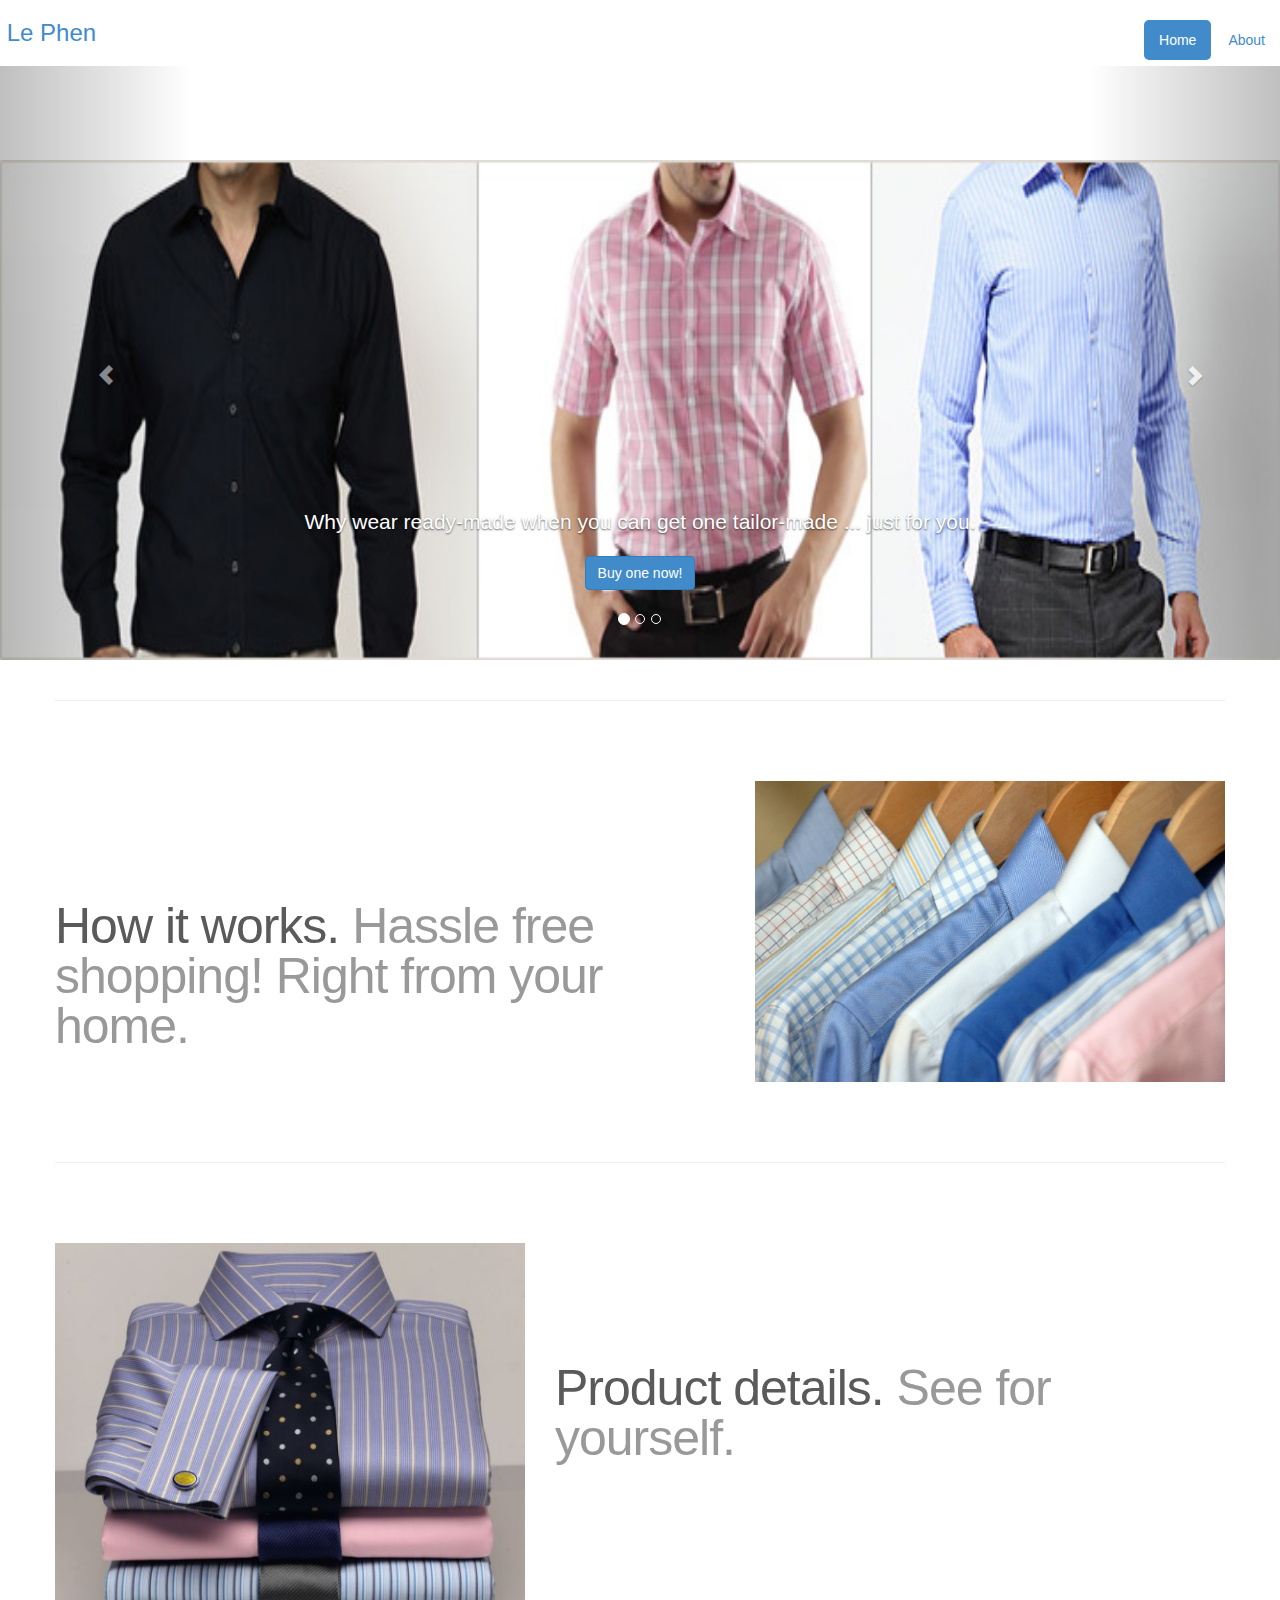
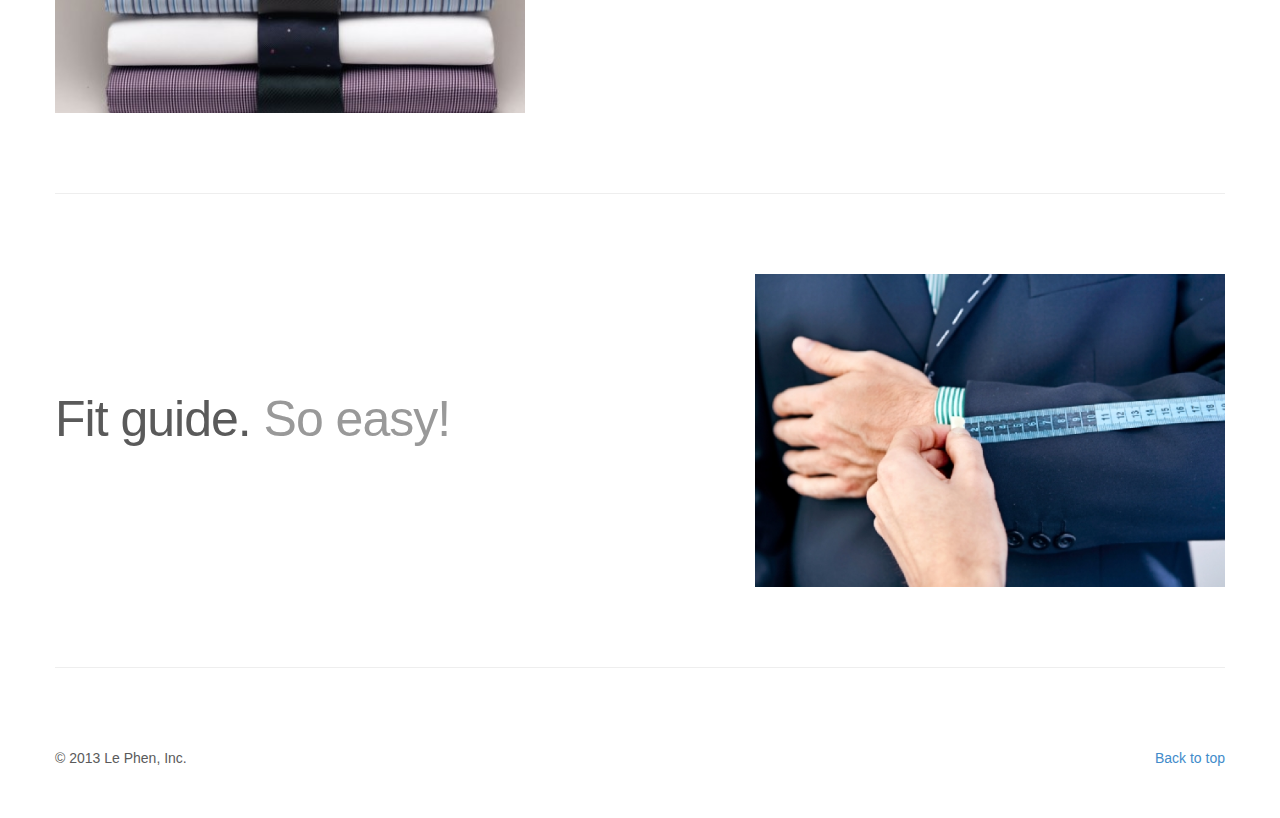
<file: index.html>
<!DOCTYPE html>
<html lang="en">
  <head>
    <meta charset="utf-8">
    <meta name="viewport" content="width=device-width, initial-scale=1.0">
    <meta name="description" content="Custom tailored clothing">
    <meta name="author" content="Jamaav">
    <link rel="shortcut icon" href="img/favicon.jpg">

    <title>Le Phen</title>

    <!-- Bootstrap core CSS -->
    <link href="bootstrap/dist/css/bootstrap.css" rel="stylesheet">

    <!-- HTML5 shim and Respond.js IE8 support of HTML5 elements and media queries -->
    <!--[if lt IE 9]>
      <script src="../../assets/js/html5shiv.js"></script>
      <script src="../../assets/js/respond.min.js"></script>
    <![endif]-->

    <!-- Custom styles for this template -->
    <link href="carousel.css" rel="stylesheet">
  </head>
<!-- NAVBAR
================================================== -->
  <body>
    <div class="header">
      <ul class="nav nav-pills pull-right">
        <li class="active"><a href="index.html">Home</a></li>
        <li><a href="about.html">About</a></li>
      </ul>
      <h3 class="text-muted"><a href="index.html">&nbsp;Le Phen</a></h3>
    </div>
    <!-- Carousel
    ================================================== -->
    <div id="myCarousel" class="carousel slide" style="top:100px;">
      <!-- Indicators -->
      <ol class="carousel-indicators">
        <li data-target="#myCarousel" data-slide-to="0" class="active"></li>
        <li data-target="#myCarousel" data-slide-to="1"></li>
        <li data-target="#myCarousel" data-slide-to="2"></li>
      </ol>
      <div class="carousel-inner">
        <div class="item active">
          <img src="img/model.jpg" alt="">
          <div class="container">
            <div class="carousel-caption">
              <h1></h1>
              <p>Why wear ready-made when you can get one tailor-made ... just for you.</p>
              <p><a class="btn btn-large btn-primary" href="#proddetail">Buy one now!</a></p>
            </div>
          </div>
        </div>
        <div class="item">
          <img src="img/shirtrack.jpg" alt="">
          <div class="container">
            <div class="carousel-caption">
              <h1></h1>
              <p>For whom style and comfort matters the most.</p>
              <p><a class="btn btn-large btn-primary" href="howitworks.html">How it works</a></p>
            </div>
          </div>
        </div>
        <div class="item">
          <img src="img/tailor.jpg" alt="">
          <div class="container">
            <div class="carousel-caption">
              <h1></h1>
              <p>Who don't want to compromise and love what you wear.</p>
              <p><a class="btn btn-large btn-primary" href="fitguide.html">Fit guide</a></p>
            </div>
          </div>
        </div>
      </div>
      <a class="left carousel-control" href="#myCarousel" data-slide="prev"><span class="glyphicon glyphicon-chevron-left"></span></a>
      <a class="right carousel-control" href="#myCarousel" data-slide="next"><span class="glyphicon glyphicon-chevron-right"></span></a>
    </div><!-- /.carousel -->



    <!-- Marketing messaging and featurettes
    ================================================== -->
    <!-- Wrap the rest of the page in another container to center all the content. -->

    <div class="container marketing">

      <!-- START THE FEATURETTES -->

      <hr class="featurette-divider">

      <div class="row featurette">
        <div class="col-md-7">
           <h2 class="featurette-heading">How it works. <span class="text-muted">Hassle free shopping! Right from your home.</span></h2>
          <p class="lead"></p>
        </div>
        <div class="col-md-5">
          <img class="featurette-image img-responsive" src="img/shirts_on_hangers.jpg" alt="Shirts">
        </div>
      </div>

      <hr class="featurette-divider">

      <div class="row featurette">
        <div class="col-md-5">
          <img class="featurette-image img-responsive" src="img/shirtstack.jpg" alt="Shirts">
        </div>
        <div class="col-md-7">
          <h2 class="featurette-heading">Product details. <span class="text-muted">See for yourself.</span></h2>
          <p class="lead"></p>
        </div>
      </div>

      <hr class="featurette-divider">

      <div class="row featurette">
        <div class="col-md-7">
          <h2 class="featurette-heading">Fit guide. <span class="text-muted">So easy!</span></h2>
          <p class="lead"></p>
        </div>
        <div class="col-md-5">
          <img class="featurette-image img-responsive" src="img/mesaurement.jpg" alt="Measurement">
        </div>
      </div>

      <hr class="featurette-divider">

      <!-- /END THE FEATURETTES -->


      <!-- FOOTER -->
      <footer>
        <p class="pull-right"><a href="#">Back to top</a></p>
        <p>&copy; 2013 Le Phen, Inc.
      </footer>

    </div><!-- /.container -->


    <!-- Bootstrap core JavaScript
    ================================================== -->
    <!-- Placed at the end of the document so the pages load faster -->
    <script src="bootstrap/assets/js/jquery.js"></script>
    <script src="bootstrap/dist/js/bootstrap.min.js"></script>
    <script src="bootstrap/assets/js/holder.js"></script>
  </body>
</html>
</file>
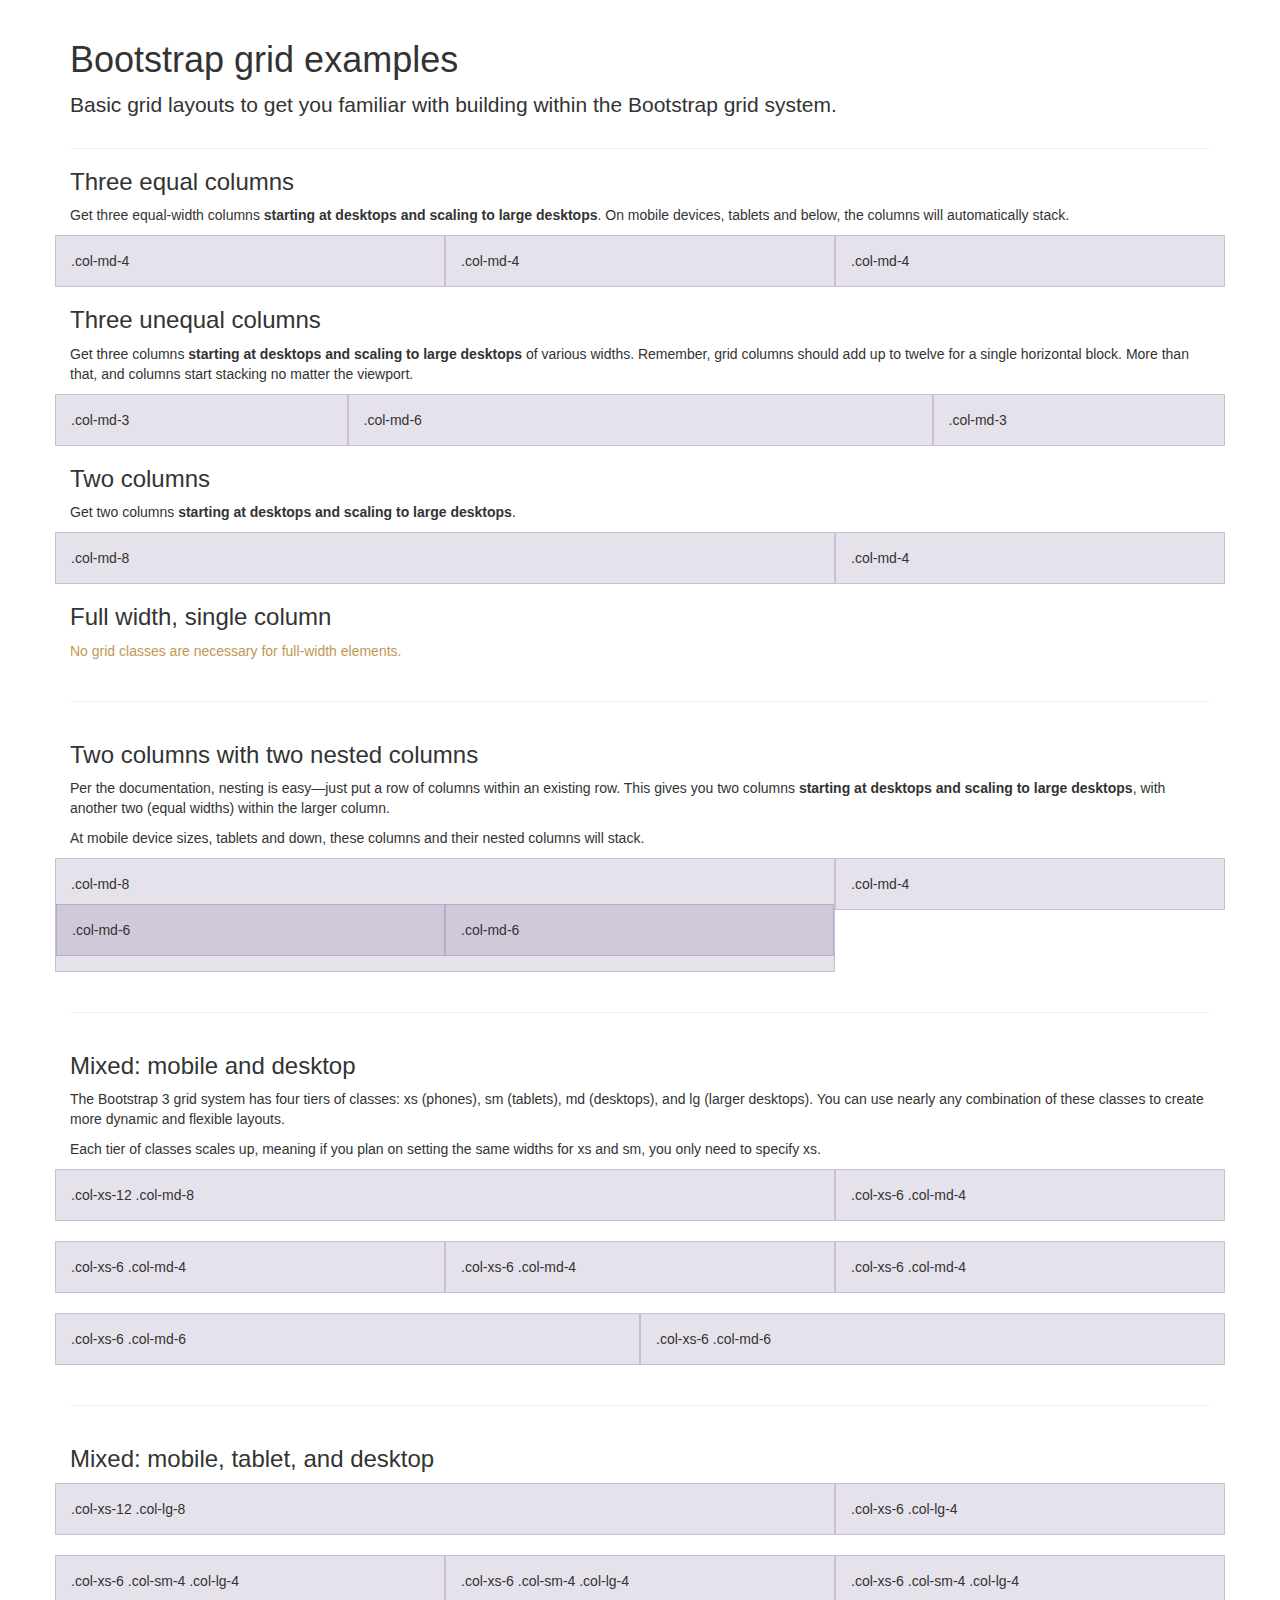
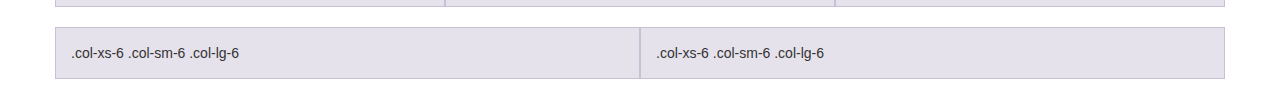
<file: bootstrap/examples/grid/index.html>
<!DOCTYPE html>
<html lang="en">
  <head>
    <meta charset="utf-8">
    <meta name="viewport" content="width=device-width, initial-scale=1.0">
    <meta name="description" content="">
    <meta name="author" content="">
    <link rel="shortcut icon" href="../../assets/ico/favicon.png">

    <title>Grid Template for Bootstrap</title>

    <!-- Bootstrap core CSS -->
    <link href="../../dist/css/bootstrap.css" rel="stylesheet">

    <!-- Custom styles for this template -->
    <link href="grid.css" rel="stylesheet">

    <!-- HTML5 shim and Respond.js IE8 support of HTML5 elements and media queries -->
    <!--[if lt IE 9]>
      <script src="../../assets/js/html5shiv.js"></script>
      <script src="../../assets/js/respond.min.js"></script>
    <![endif]-->
  </head>

  <body>
    <div class="container">

      <div class="page-header">
        <h1>Bootstrap grid examples</h1>
        <p class="lead">Basic grid layouts to get you familiar with building within the Bootstrap grid system.</p>
      </div>

      <h3>Three equal columns</h3>
      <p>Get three equal-width columns <strong>starting at desktops and scaling to large desktops</strong>. On mobile devices, tablets and below, the columns will automatically stack.</p>
      <div class="row">
        <div class="col-md-4">.col-md-4</div>
        <div class="col-md-4">.col-md-4</div>
        <div class="col-md-4">.col-md-4</div>
      </div>

      <h3>Three unequal columns</h3>
      <p>Get three columns <strong>starting at desktops and scaling to large desktops</strong> of various widths. Remember, grid columns should add up to twelve for a single horizontal block. More than that, and columns start stacking no matter the viewport.</p>
      <div class="row">
        <div class="col-md-3">.col-md-3</div>
        <div class="col-md-6">.col-md-6</div>
        <div class="col-md-3">.col-md-3</div>
      </div>

      <h3>Two columns</h3>
      <p>Get two columns <strong>starting at desktops and scaling to large desktops</strong>.</p>
      <div class="row">
        <div class="col-md-8">.col-md-8</div>
        <div class="col-md-4">.col-md-4</div>
      </div>

      <h3>Full width, single column</h3>
      <p class="text-warning">No grid classes are necessary for full-width elements.</p>

      <hr>

      <h3>Two columns with two nested columns</h3>
      <p>Per the documentation, nesting is easy—just put a row of columns within an existing row. This gives you two columns <strong>starting at desktops and scaling to large desktops</strong>, with another two (equal widths) within the larger column.</p>
      <p>At mobile device sizes, tablets and down, these columns and their nested columns will stack.</p>
      <div class="row">
        <div class="col-md-8">
          .col-md-8
          <div class="row">
            <div class="col-md-6">.col-md-6</div>
            <div class="col-md-6">.col-md-6</div>
          </div>
        </div>
        <div class="col-md-4">.col-md-4</div>
      </div>

      <hr>

      <h3>Mixed: mobile and desktop</h3>
      <p>The Bootstrap 3 grid system has four tiers of classes: xs (phones), sm (tablets), md (desktops), and lg (larger desktops). You can use nearly any combination of these classes to create more dynamic and flexible layouts.</p>
      <p>Each tier of classes scales up, meaning if you plan on setting the same widths for xs and sm, you only need to specify xs.</p>
      <div class="row">
        <div class="col-xs-12 col-md-8">.col-xs-12 .col-md-8</div>
        <div class="col-xs-6 col-md-4">.col-xs-6 .col-md-4</div>
      </div>
      <div class="row">
        <div class="col-xs-6 col-md-4">.col-xs-6 .col-md-4</div>
        <div class="col-xs-6 col-md-4">.col-xs-6 .col-md-4</div>
        <div class="col-xs-6 col-md-4">.col-xs-6 .col-md-4</div>
      </div>
      <div class="row">
        <div class="col-xs-6 col-md-6">.col-xs-6 .col-md-6</div>
        <div class="col-xs-6 col-md-6">.col-xs-6 .col-md-6</div>
      </div>

      <hr>

      <h3>Mixed: mobile, tablet, and desktop</h3>
      <p></p>
      <div class="row">
        <div class="col-xs-12 col-sm-8 col-lg-8">.col-xs-12 .col-lg-8</div>
        <div class="col-xs-6 col-sm-4 col-lg-4">.col-xs-6 .col-lg-4</div>
      </div>
      <div class="row">
        <div class="col-xs-6 col-sm-4 col-lg-4">.col-xs-6 .col-sm-4 .col-lg-4</div>
        <div class="col-xs-6 col-sm-4 col-lg-4">.col-xs-6 .col-sm-4 .col-lg-4</div>
        <div class="col-xs-6 col-sm-4 col-lg-4">.col-xs-6 .col-sm-4 .col-lg-4</div>
      </div>
      <div class="row">
        <div class="col-xs-6 col-sm-6 col-lg-6">.col-xs-6 .col-sm-6 .col-lg-6</div>
        <div class="col-xs-6 col-sm-6 col-lg-6">.col-xs-6 .col-sm-6 .col-lg-6</div>
      </div>

    </div> <!-- /container -->


    <!-- Bootstrap core JavaScript
    ================================================== -->
    <!-- Placed at the end of the document so the pages load faster -->
  </body>
</html>
</file>
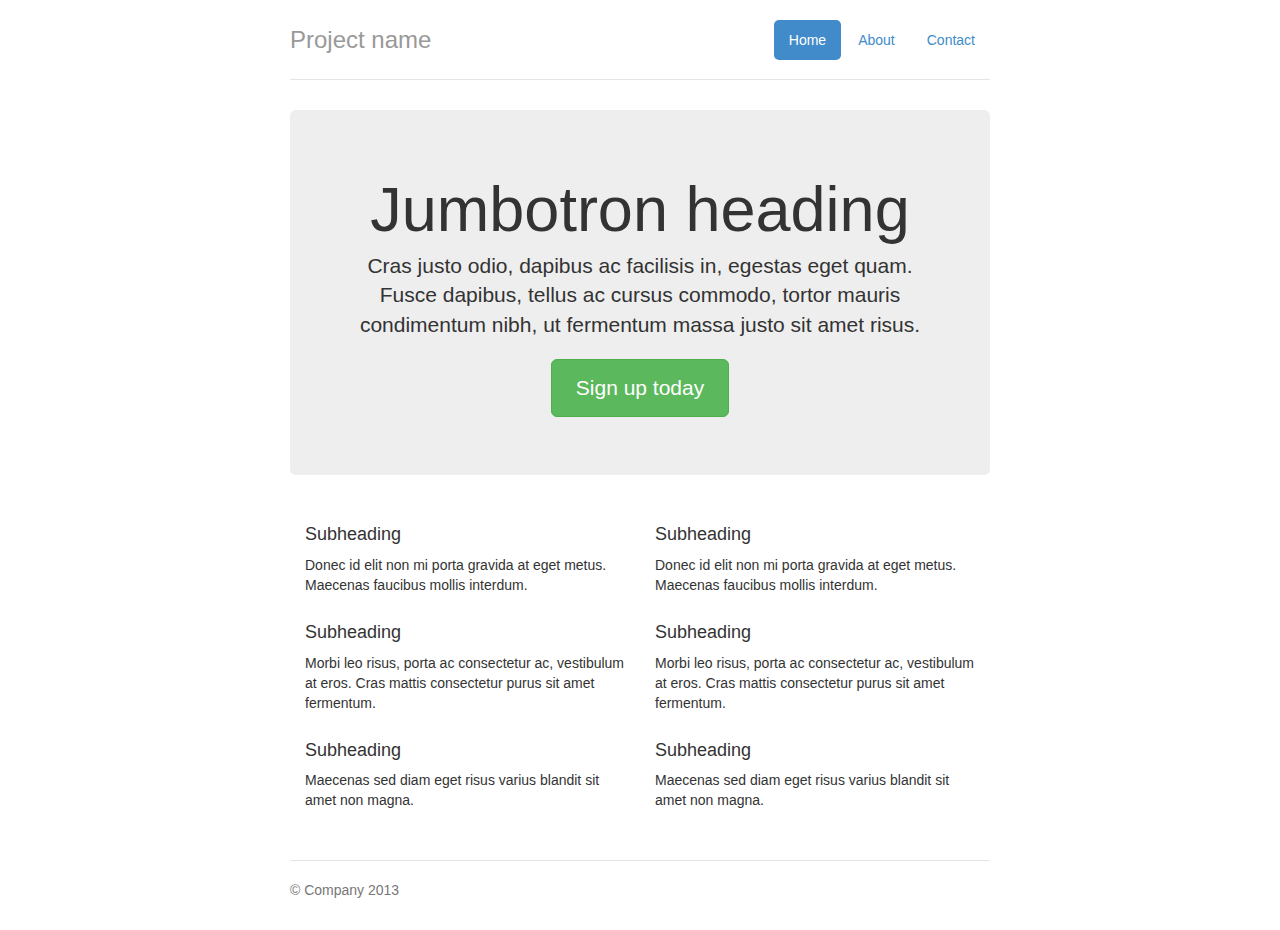
<file: bootstrap/examples/jumbotron-narrow/index.html>
<!DOCTYPE html>
<html lang="en">
  <head>
    <meta charset="utf-8">
    <meta name="viewport" content="width=device-width, initial-scale=1.0">
    <meta name="description" content="">
    <meta name="author" content="">
    <link rel="shortcut icon" href="../../assets/ico/favicon.png">

    <title>Narrow Jumbotron Template for Bootstrap</title>

    <!-- Bootstrap core CSS -->
    <link href="../../dist/css/bootstrap.css" rel="stylesheet">

    <!-- Custom styles for this template -->
    <link href="jumbotron-narrow.css" rel="stylesheet">

    <!-- HTML5 shim and Respond.js IE8 support of HTML5 elements and media queries -->
    <!--[if lt IE 9]>
      <script src="../../assets/js/html5shiv.js"></script>
      <script src="../../assets/js/respond.min.js"></script>
    <![endif]-->
  </head>

  <body>

    <div class="container">
      <div class="header">
        <ul class="nav nav-pills pull-right">
          <li class="active"><a href="#">Home</a></li>
          <li><a href="#">About</a></li>
          <li><a href="#">Contact</a></li>
        </ul>
        <h3 class="text-muted">Project name</h3>
      </div>

      <div class="jumbotron">
        <h1>Jumbotron heading</h1>
        <p class="lead">Cras justo odio, dapibus ac facilisis in, egestas eget quam. Fusce dapibus, tellus ac cursus commodo, tortor mauris condimentum nibh, ut fermentum massa justo sit amet risus.</p>
        <p><a class="btn btn-lg btn-success" href="#">Sign up today</a></p>
      </div>

      <div class="row marketing">
        <div class="col-lg-6">
          <h4>Subheading</h4>
          <p>Donec id elit non mi porta gravida at eget metus. Maecenas faucibus mollis interdum.</p>

          <h4>Subheading</h4>
          <p>Morbi leo risus, porta ac consectetur ac, vestibulum at eros. Cras mattis consectetur purus sit amet fermentum.</p>

          <h4>Subheading</h4>
          <p>Maecenas sed diam eget risus varius blandit sit amet non magna.</p>
        </div>

        <div class="col-lg-6">
          <h4>Subheading</h4>
          <p>Donec id elit non mi porta gravida at eget metus. Maecenas faucibus mollis interdum.</p>

          <h4>Subheading</h4>
          <p>Morbi leo risus, porta ac consectetur ac, vestibulum at eros. Cras mattis consectetur purus sit amet fermentum.</p>

          <h4>Subheading</h4>
          <p>Maecenas sed diam eget risus varius blandit sit amet non magna.</p>
        </div>
      </div>

      <div class="footer">
        <p>&copy; Company 2013</p>
      </div>

    </div> <!-- /container -->


    <!-- Bootstrap core JavaScript
    ================================================== -->
    <!-- Placed at the end of the document so the pages load faster -->
  </body>
</html>
</file>
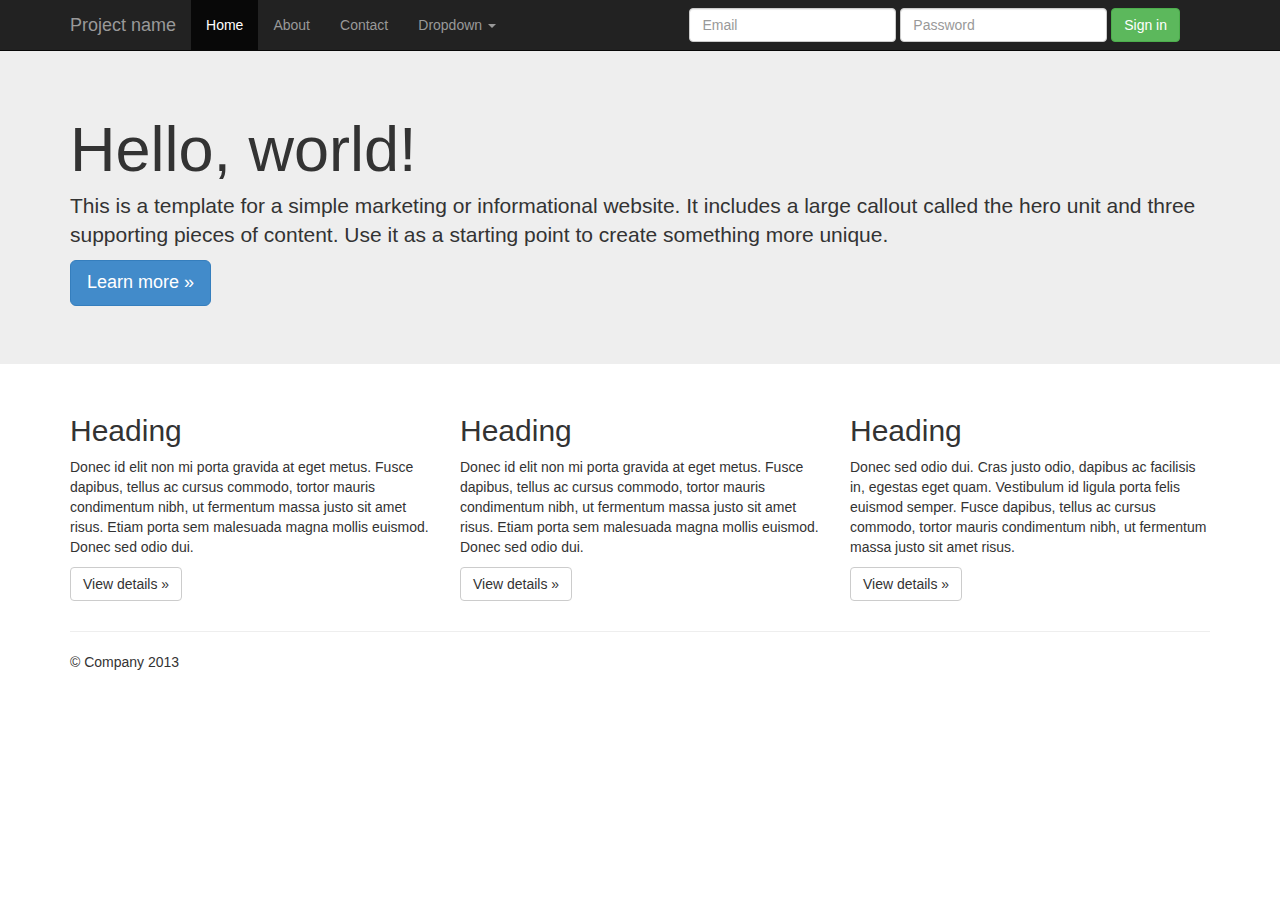
<file: bootstrap/examples/jumbotron/index.html>
<!DOCTYPE html>
<html lang="en">
  <head>
    <meta charset="utf-8">
    <meta name="viewport" content="width=device-width, initial-scale=1.0">
    <meta name="description" content="">
    <meta name="author" content="">
    <link rel="shortcut icon" href="../../assets/ico/favicon.png">

    <title>Jumbotron Template for Bootstrap</title>

    <!-- Bootstrap core CSS -->
    <link href="../../dist/css/bootstrap.css" rel="stylesheet">

    <!-- Custom styles for this template -->
    <link href="jumbotron.css" rel="stylesheet">

    <!-- HTML5 shim and Respond.js IE8 support of HTML5 elements and media queries -->
    <!--[if lt IE 9]>
      <script src="../../assets/js/html5shiv.js"></script>
      <script src="../../assets/js/respond.min.js"></script>
    <![endif]-->
  </head>

  <body>

    <div class="navbar navbar-inverse navbar-fixed-top">
      <div class="container">
        <div class="navbar-header">
          <button type="button" class="navbar-toggle" data-toggle="collapse" data-target=".navbar-collapse">
            <span class="icon-bar"></span>
            <span class="icon-bar"></span>
            <span class="icon-bar"></span>
          </button>
          <a class="navbar-brand" href="#">Project name</a>
        </div>
        <div class="navbar-collapse collapse">
          <ul class="nav navbar-nav">
            <li class="active"><a href="#">Home</a></li>
            <li><a href="#about">About</a></li>
            <li><a href="#contact">Contact</a></li>
            <li class="dropdown">
              <a href="#" class="dropdown-toggle" data-toggle="dropdown">Dropdown <b class="caret"></b></a>
              <ul class="dropdown-menu">
                <li><a href="#">Action</a></li>
                <li><a href="#">Another action</a></li>
                <li><a href="#">Something else here</a></li>
                <li class="divider"></li>
                <li class="dropdown-header">Nav header</li>
                <li><a href="#">Separated link</a></li>
                <li><a href="#">One more separated link</a></li>
              </ul>
            </li>
          </ul>
          <form class="navbar-form navbar-right">
            <div class="form-group">
              <input type="text" placeholder="Email" class="form-control">
            </div>
            <div class="form-group">
              <input type="password" placeholder="Password" class="form-control">
            </div>
            <button type="submit" class="btn btn-success">Sign in</button>
          </form>
        </div><!--/.navbar-collapse -->
      </div>
    </div>

    <!-- Main jumbotron for a primary marketing message or call to action -->
    <div class="jumbotron">
      <div class="container">
        <h1>Hello, world!</h1>
        <p>This is a template for a simple marketing or informational website. It includes a large callout called the hero unit and three supporting pieces of content. Use it as a starting point to create something more unique.</p>
        <p><a class="btn btn-primary btn-lg">Learn more &raquo;</a></p>
      </div>
    </div>

    <div class="container">
      <!-- Example row of columns -->
      <div class="row">
        <div class="col-lg-4">
          <h2>Heading</h2>
          <p>Donec id elit non mi porta gravida at eget metus. Fusce dapibus, tellus ac cursus commodo, tortor mauris condimentum nibh, ut fermentum massa justo sit amet risus. Etiam porta sem malesuada magna mollis euismod. Donec sed odio dui. </p>
          <p><a class="btn btn-default" href="#">View details &raquo;</a></p>
        </div>
        <div class="col-lg-4">
          <h2>Heading</h2>
          <p>Donec id elit non mi porta gravida at eget metus. Fusce dapibus, tellus ac cursus commodo, tortor mauris condimentum nibh, ut fermentum massa justo sit amet risus. Etiam porta sem malesuada magna mollis euismod. Donec sed odio dui. </p>
          <p><a class="btn btn-default" href="#">View details &raquo;</a></p>
       </div>
        <div class="col-lg-4">
          <h2>Heading</h2>
          <p>Donec sed odio dui. Cras justo odio, dapibus ac facilisis in, egestas eget quam. Vestibulum id ligula porta felis euismod semper. Fusce dapibus, tellus ac cursus commodo, tortor mauris condimentum nibh, ut fermentum massa justo sit amet risus.</p>
          <p><a class="btn btn-default" href="#">View details &raquo;</a></p>
        </div>
      </div>

      <hr>

      <footer>
        <p>&copy; Company 2013</p>
      </footer>
    </div> <!-- /container -->


    <!-- Bootstrap core JavaScript
    ================================================== -->
    <!-- Placed at the end of the document so the pages load faster -->
    <script src="../../assets/js/jquery.js"></script>
    <script src="../../dist/js/bootstrap.min.js"></script>
  </body>
</html>
</file>
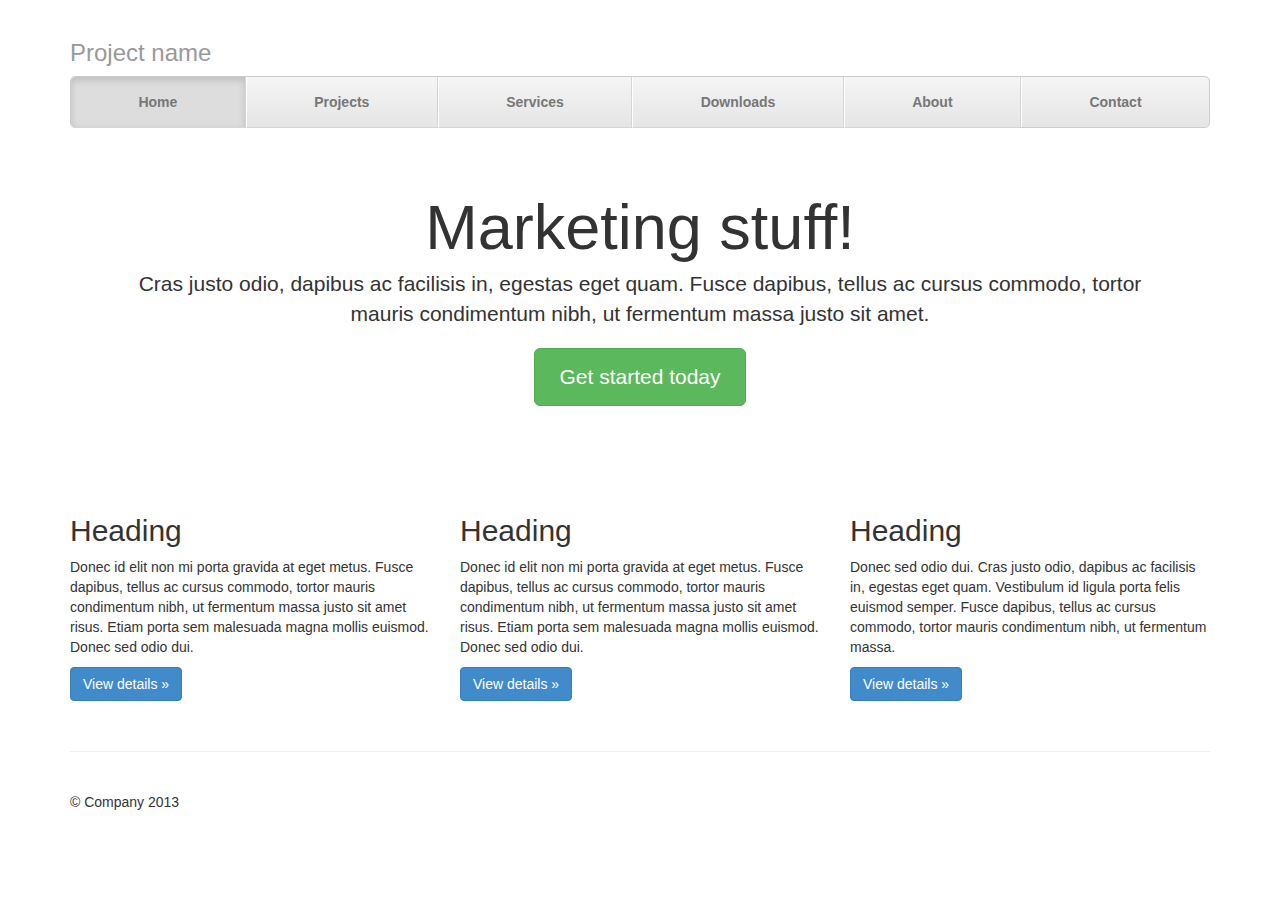
<file: bootstrap/examples/justified-nav/index.html>
<!DOCTYPE html>
<html lang="en">
  <head>
    <meta charset="utf-8">
    <meta name="viewport" content="width=device-width, initial-scale=1.0">
    <meta name="description" content="">
    <meta name="author" content="">
    <link rel="shortcut icon" href="../../assets/ico/favicon.png">

    <title>Justified Nav Template for Bootstrap</title>

    <!-- Bootstrap core CSS -->
    <link href="../../dist/css/bootstrap.css" rel="stylesheet">

    <!-- Custom styles for this template -->
    <link href="justified-nav.css" rel="stylesheet">

    <!-- HTML5 shim and Respond.js IE8 support of HTML5 elements and media queries -->
    <!--[if lt IE 9]>
      <script src="../../assets/js/html5shiv.js"></script>
      <script src="../../assets/js/respond.min.js"></script>
    <![endif]-->
  </head>

  <body>

    <div class="container">

      <div class="masthead">
        <h3 class="text-muted">Project name</h3>
        <ul class="nav nav-justified">
          <li class="active"><a href="#">Home</a></li>
          <li><a href="#">Projects</a></li>
          <li><a href="#">Services</a></li>
          <li><a href="#">Downloads</a></li>
          <li><a href="#">About</a></li>
          <li><a href="#">Contact</a></li>
        </ul>
      </div>

      <!-- Jumbotron -->
      <div class="jumbotron">
        <h1>Marketing stuff!</h1>
        <p class="lead">Cras justo odio, dapibus ac facilisis in, egestas eget quam. Fusce dapibus, tellus ac cursus commodo, tortor mauris condimentum nibh, ut fermentum massa justo sit amet.</p>
        <p><a class="btn btn-lg btn-success" href="#">Get started today</a></p>
      </div>

      <!-- Example row of columns -->
      <div class="row">
        <div class="col-lg-4">
          <h2>Heading</h2>
          <p>Donec id elit non mi porta gravida at eget metus. Fusce dapibus, tellus ac cursus commodo, tortor mauris condimentum nibh, ut fermentum massa justo sit amet risus. Etiam porta sem malesuada magna mollis euismod. Donec sed odio dui. </p>
          <p><a class="btn btn-primary" href="#">View details &raquo;</a></p>
        </div>
        <div class="col-lg-4">
          <h2>Heading</h2>
          <p>Donec id elit non mi porta gravida at eget metus. Fusce dapibus, tellus ac cursus commodo, tortor mauris condimentum nibh, ut fermentum massa justo sit amet risus. Etiam porta sem malesuada magna mollis euismod. Donec sed odio dui. </p>
          <p><a class="btn btn-primary" href="#">View details &raquo;</a></p>
       </div>
        <div class="col-lg-4">
          <h2>Heading</h2>
          <p>Donec sed odio dui. Cras justo odio, dapibus ac facilisis in, egestas eget quam. Vestibulum id ligula porta felis euismod semper. Fusce dapibus, tellus ac cursus commodo, tortor mauris condimentum nibh, ut fermentum massa.</p>
          <p><a class="btn btn-primary" href="#">View details &raquo;</a></p>
        </div>
      </div>

      <!-- Site footer -->
      <div class="footer">
        <p>&copy; Company 2013</p>
      </div>

    </div> <!-- /container -->


    <!-- Bootstrap core JavaScript
    ================================================== -->
    <!-- Placed at the end of the document so the pages load faster -->
  </body>
</html>
</file>
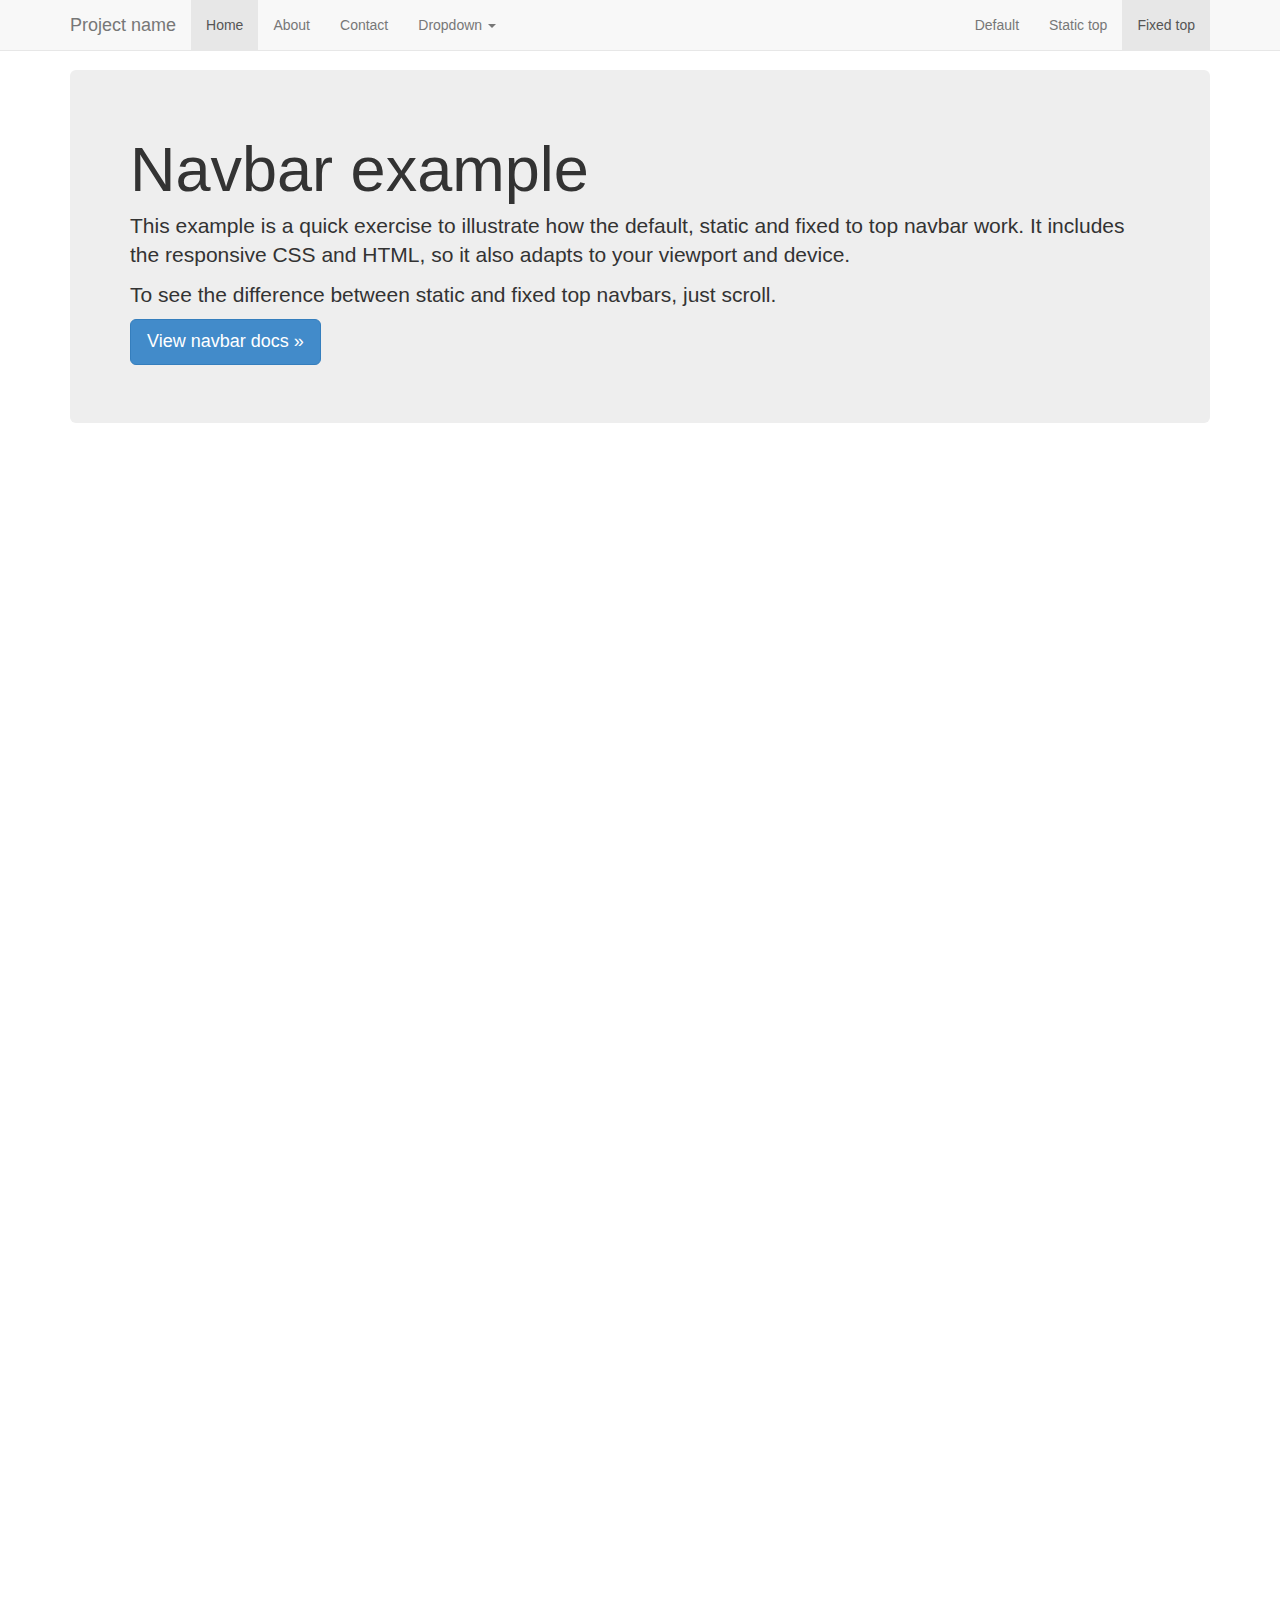
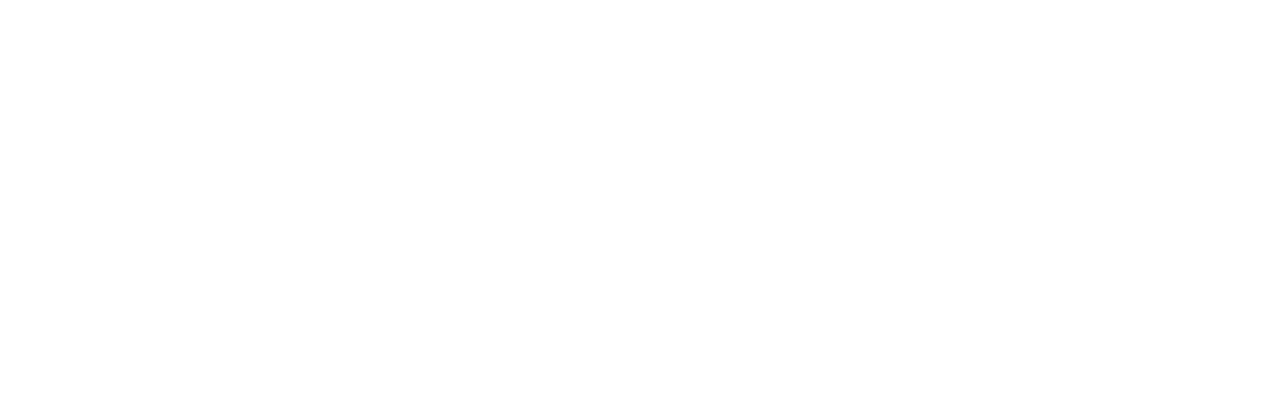
<file: bootstrap/examples/navbar-fixed-top/index.html>
<!DOCTYPE html>
<html lang="en">
  <head>
    <meta charset="utf-8">
    <meta name="viewport" content="width=device-width, initial-scale=1.0">
    <meta name="description" content="">
    <meta name="author" content="">
    <link rel="shortcut icon" href="../../assets/ico/favicon.png">

    <title>Fixed Top Navbar Example for Bootstrap</title>

    <!-- Bootstrap core CSS -->
    <link href="../../dist/css/bootstrap.css" rel="stylesheet">

    <!-- Custom styles for this template -->
    <link href="navbar-fixed-top.css" rel="stylesheet">

    <!-- HTML5 shim and Respond.js IE8 support of HTML5 elements and media queries -->
    <!--[if lt IE 9]>
      <script src="../../assets/js/html5shiv.js"></script>
      <script src="../../assets/js/respond.min.js"></script>
    <![endif]-->
  </head>

  <body>

    <!-- Fixed navbar -->
    <div class="navbar navbar-default navbar-fixed-top">
      <div class="container">
        <div class="navbar-header">
          <button type="button" class="navbar-toggle" data-toggle="collapse" data-target=".navbar-collapse">
            <span class="icon-bar"></span>
            <span class="icon-bar"></span>
            <span class="icon-bar"></span>
          </button>
          <a class="navbar-brand" href="#">Project name</a>
        </div>
        <div class="navbar-collapse collapse">
          <ul class="nav navbar-nav">
            <li class="active"><a href="#">Home</a></li>
            <li><a href="#about">About</a></li>
            <li><a href="#contact">Contact</a></li>
            <li class="dropdown">
              <a href="#" class="dropdown-toggle" data-toggle="dropdown">Dropdown <b class="caret"></b></a>
              <ul class="dropdown-menu">
                <li><a href="#">Action</a></li>
                <li><a href="#">Another action</a></li>
                <li><a href="#">Something else here</a></li>
                <li class="divider"></li>
                <li class="dropdown-header">Nav header</li>
                <li><a href="#">Separated link</a></li>
                <li><a href="#">One more separated link</a></li>
              </ul>
            </li>
          </ul>
          <ul class="nav navbar-nav navbar-right">
            <li><a href="../navbar/">Default</a></li>
            <li><a href="../navbar-static-top/">Static top</a></li>
            <li class="active"><a href="./">Fixed top</a></li>
          </ul>
        </div><!--/.nav-collapse -->
      </div>
    </div>

    <div class="container">

      <!-- Main component for a primary marketing message or call to action -->
      <div class="jumbotron">
        <h1>Navbar example</h1>
        <p>This example is a quick exercise to illustrate how the default, static and fixed to top navbar work. It includes the responsive CSS and HTML, so it also adapts to your viewport and device.</p>
        <p>To see the difference between static and fixed top navbars, just scroll.</p>
        <p>
          <a class="btn btn-lg btn-primary" href="../../components/#navbar">View navbar docs &raquo;</a>
        </p>
      </div>

    </div> <!-- /container -->


    <!-- Bootstrap core JavaScript
    ================================================== -->
    <!-- Placed at the end of the document so the pages load faster -->
    <script src="../../assets/js/jquery.js"></script>
    <script src="../../dist/js/bootstrap.min.js"></script>
  </body>
</html>
</file>
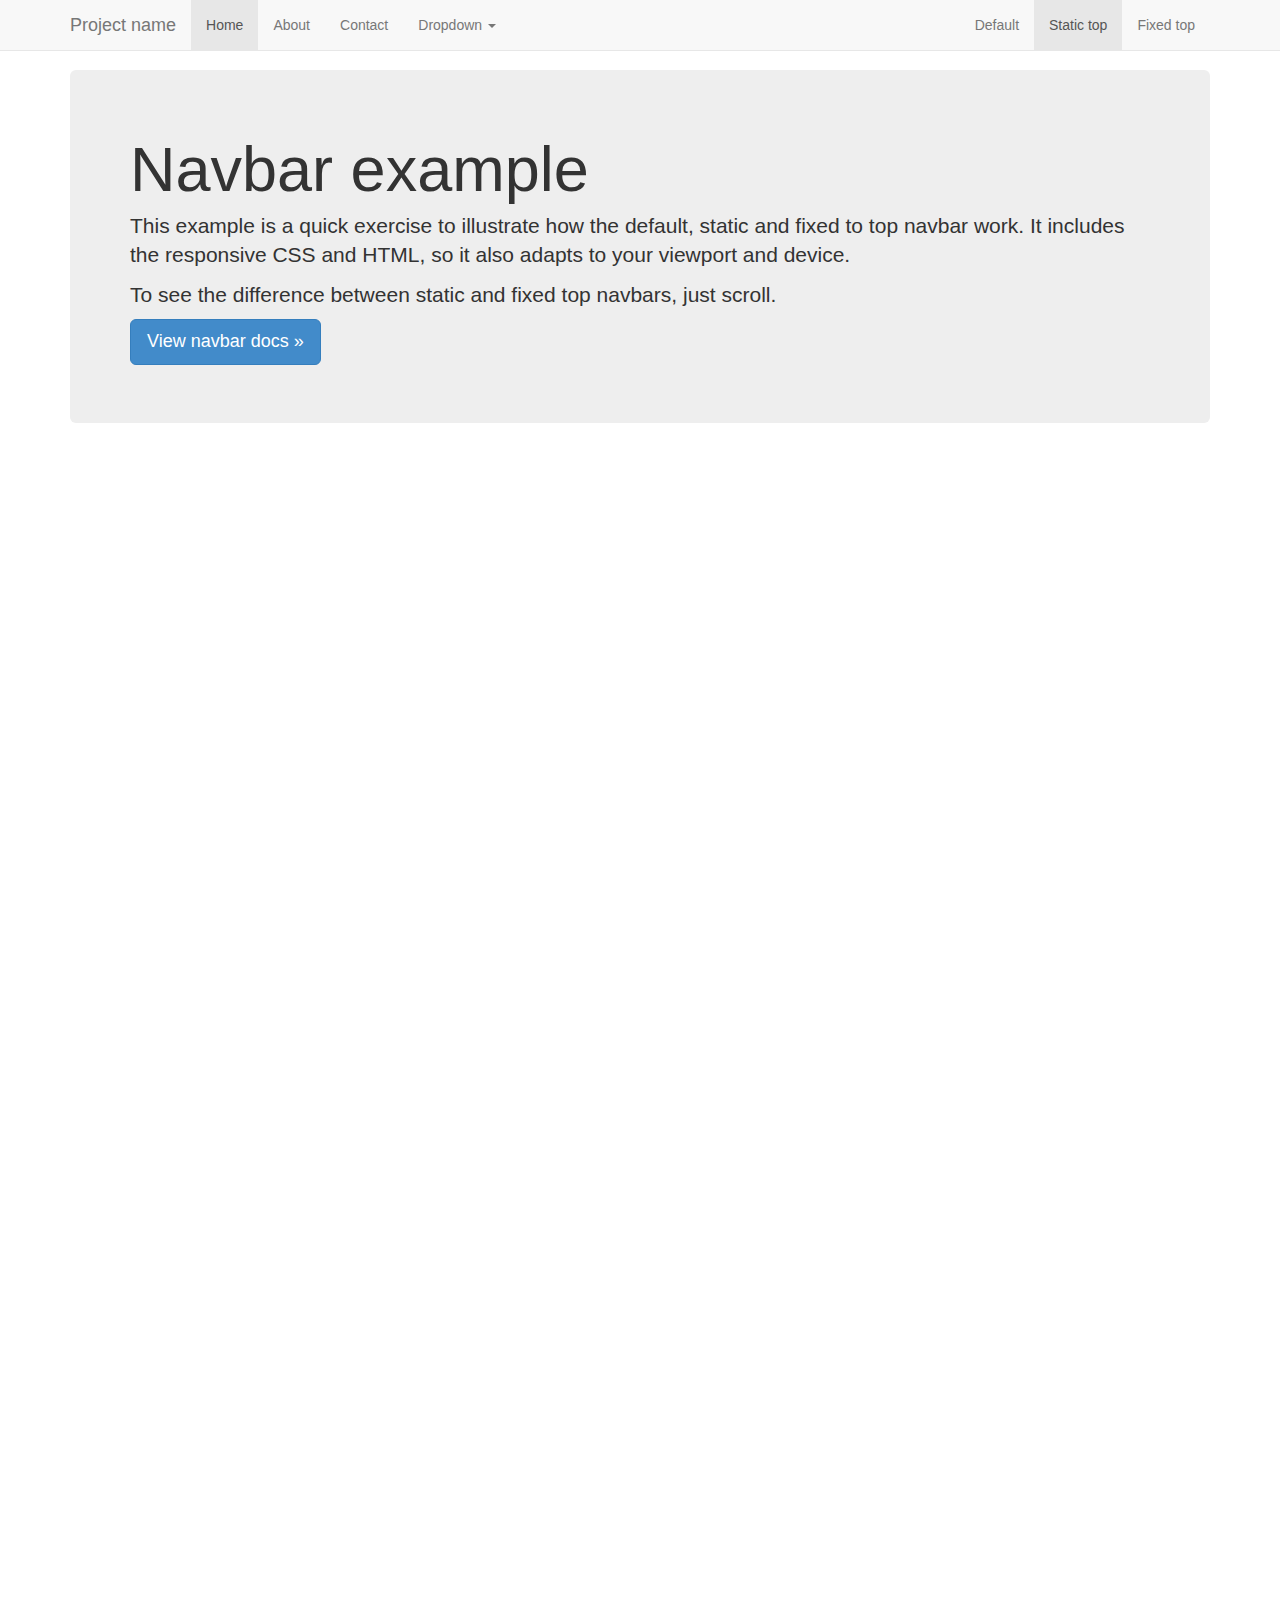
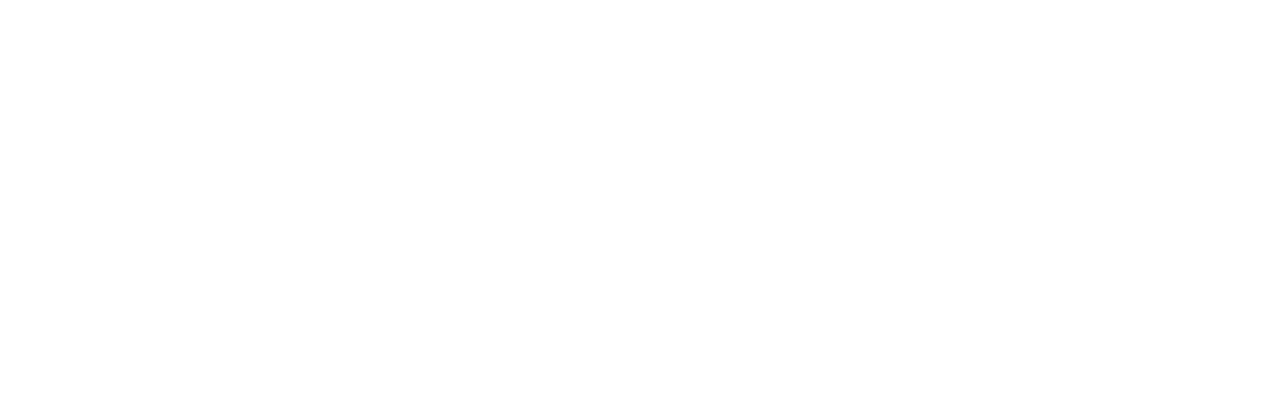
<file: bootstrap/examples/navbar-static-top/index.html>
<!DOCTYPE html>
<html lang="en">
  <head>
    <meta charset="utf-8">
    <meta name="viewport" content="width=device-width, initial-scale=1.0">
    <meta name="description" content="">
    <meta name="author" content="">
    <link rel="shortcut icon" href="../../assets/ico/favicon.png">

    <title>Static Top Navbar Example for Bootstrap</title>

    <!-- Bootstrap core CSS -->
    <link href="../../dist/css/bootstrap.css" rel="stylesheet">

    <!-- Custom styles for this template -->
    <link href="navbar-static-top.css" rel="stylesheet">

    <!-- HTML5 shim and Respond.js IE8 support of HTML5 elements and media queries -->
    <!--[if lt IE 9]>
      <script src="../../assets/js/html5shiv.js"></script>
      <script src="../../assets/js/respond.min.js"></script>
    <![endif]-->
  </head>

  <body>

    <!-- Static navbar -->
    <div class="navbar navbar-default navbar-static-top">
      <div class="container">
        <div class="navbar-header">
          <button type="button" class="navbar-toggle" data-toggle="collapse" data-target=".navbar-collapse">
            <span class="icon-bar"></span>
            <span class="icon-bar"></span>
            <span class="icon-bar"></span>
          </button>
          <a class="navbar-brand" href="#">Project name</a>
        </div>
        <div class="navbar-collapse collapse">
          <ul class="nav navbar-nav">
            <li class="active"><a href="#">Home</a></li>
            <li><a href="#about">About</a></li>
            <li><a href="#contact">Contact</a></li>
            <li class="dropdown">
              <a href="#" class="dropdown-toggle" data-toggle="dropdown">Dropdown <b class="caret"></b></a>
              <ul class="dropdown-menu">
                <li><a href="#">Action</a></li>
                <li><a href="#">Another action</a></li>
                <li><a href="#">Something else here</a></li>
                <li class="divider"></li>
                <li class="dropdown-header">Nav header</li>
                <li><a href="#">Separated link</a></li>
                <li><a href="#">One more separated link</a></li>
              </ul>
            </li>
          </ul>
          <ul class="nav navbar-nav navbar-right">
            <li><a href="../navbar/">Default</a></li>
            <li class="active"><a href="./">Static top</a></li>
            <li><a href="../navbar-fixed-top/">Fixed top</a></li>
          </ul>
        </div><!--/.nav-collapse -->
      </div>
    </div>


    <div class="container">

      <!-- Main component for a primary marketing message or call to action -->
      <div class="jumbotron">
        <h1>Navbar example</h1>
        <p>This example is a quick exercise to illustrate how the default, static and fixed to top navbar work. It includes the responsive CSS and HTML, so it also adapts to your viewport and device.</p>
        <p>To see the difference between static and fixed top navbars, just scroll.</p>
        <p>
          <a class="btn btn-lg btn-primary" href="../../components/#navbar">View navbar docs &raquo;</a>
        </p>
      </div>

    </div> <!-- /container -->


    <!-- Bootstrap core JavaScript
    ================================================== -->
    <!-- Placed at the end of the document so the pages load faster -->
    <script src="../../assets/js/jquery.js"></script>
    <script src="../../dist/js/bootstrap.min.js"></script>
  </body>
</html>
</file>
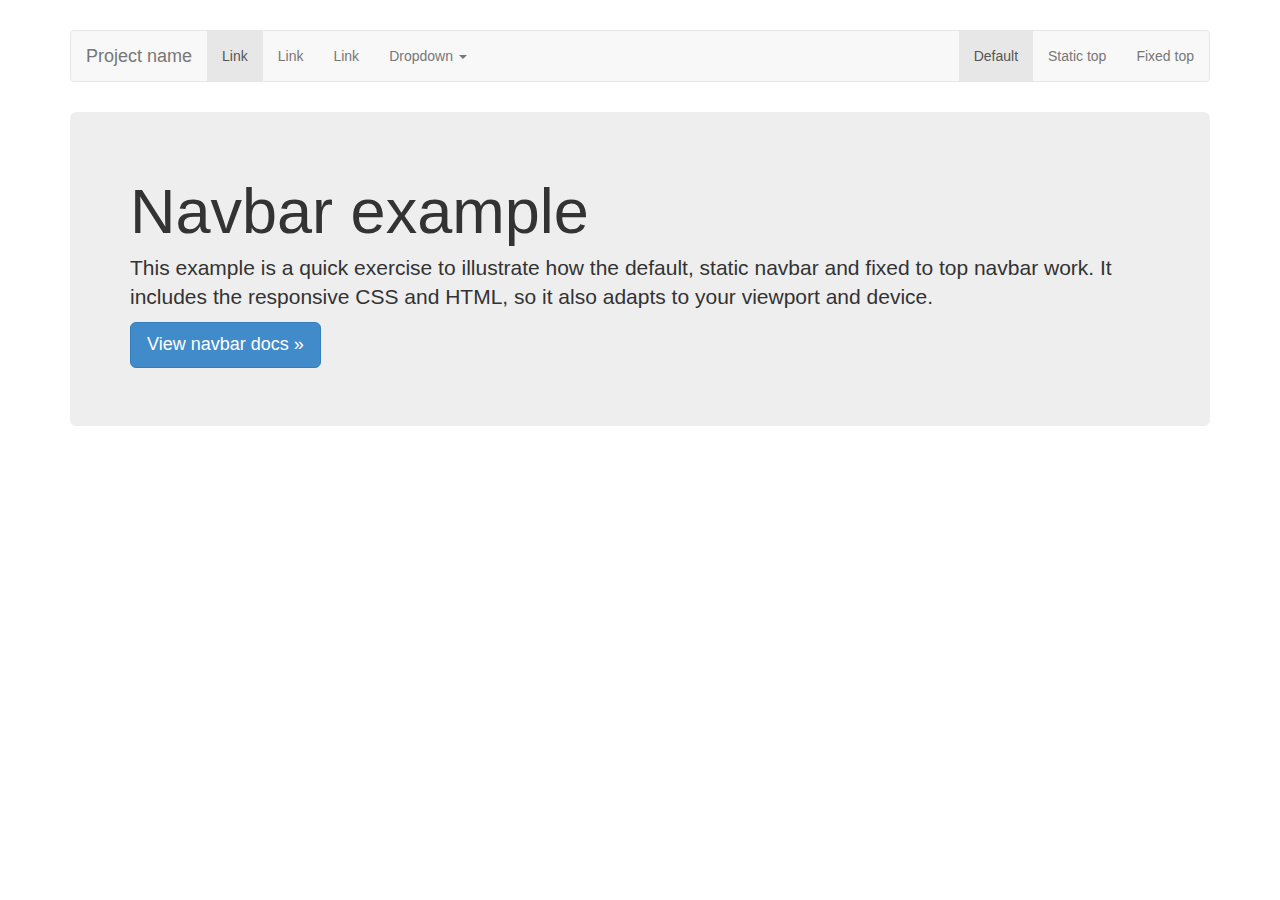
<file: bootstrap/examples/navbar/index.html>
<!DOCTYPE html>
<html lang="en">
  <head>
    <meta charset="utf-8">
    <meta name="viewport" content="width=device-width, initial-scale=1.0">
    <meta name="description" content="">
    <meta name="author" content="">
    <link rel="shortcut icon" href="../../assets/ico/favicon.png">

    <title>Navbar Template for Bootstrap</title>

    <!-- Bootstrap core CSS -->
    <link href="../../dist/css/bootstrap.css" rel="stylesheet">

    <!-- Custom styles for this template -->
    <link href="navbar.css" rel="stylesheet">

    <!-- HTML5 shim and Respond.js IE8 support of HTML5 elements and media queries -->
    <!--[if lt IE 9]>
      <script src="../../assets/js/html5shiv.js"></script>
      <script src="../../assets/js/respond.min.js"></script>
    <![endif]-->
  </head>

  <body>

    <div class="container">

      <!-- Static navbar -->
      <div class="navbar navbar-default">
        <div class="navbar-header">
          <button type="button" class="navbar-toggle" data-toggle="collapse" data-target=".navbar-collapse">
            <span class="icon-bar"></span>
            <span class="icon-bar"></span>
            <span class="icon-bar"></span>
          </button>
          <a class="navbar-brand" href="#">Project name</a>
        </div>
        <div class="navbar-collapse collapse">
          <ul class="nav navbar-nav">
            <li class="active"><a href="#">Link</a></li>
            <li><a href="#">Link</a></li>
            <li><a href="#">Link</a></li>
            <li class="dropdown">
              <a href="#" class="dropdown-toggle" data-toggle="dropdown">Dropdown <b class="caret"></b></a>
              <ul class="dropdown-menu">
                <li><a href="#">Action</a></li>
                <li><a href="#">Another action</a></li>
                <li><a href="#">Something else here</a></li>
                <li class="divider"></li>
                <li class="dropdown-header">Nav header</li>
                <li><a href="#">Separated link</a></li>
                <li><a href="#">One more separated link</a></li>
              </ul>
            </li>
          </ul>
          <ul class="nav navbar-nav navbar-right">
            <li class="active"><a href="./">Default</a></li>
            <li><a href="../navbar-static-top/">Static top</a></li>
            <li><a href="../navbar-fixed-top/">Fixed top</a></li>
          </ul>
        </div><!--/.nav-collapse -->
      </div>

      <!-- Main component for a primary marketing message or call to action -->
      <div class="jumbotron">
        <h1>Navbar example</h1>
        <p>This example is a quick exercise to illustrate how the default, static navbar and fixed to top navbar work. It includes the responsive CSS and HTML, so it also adapts to your viewport and device.</p>
        <p>
          <a class="btn btn-lg btn-primary" href="../../components/#navbar">View navbar docs &raquo;</a>
        </p>
      </div>

    </div> <!-- /container -->


    <!-- Bootstrap core JavaScript
    ================================================== -->
    <!-- Placed at the end of the document so the pages load faster -->
    <script src="../../assets/js/jquery.js"></script>
    <script src="../../dist/js/bootstrap.min.js"></script>
  </body>
</html>
</file>
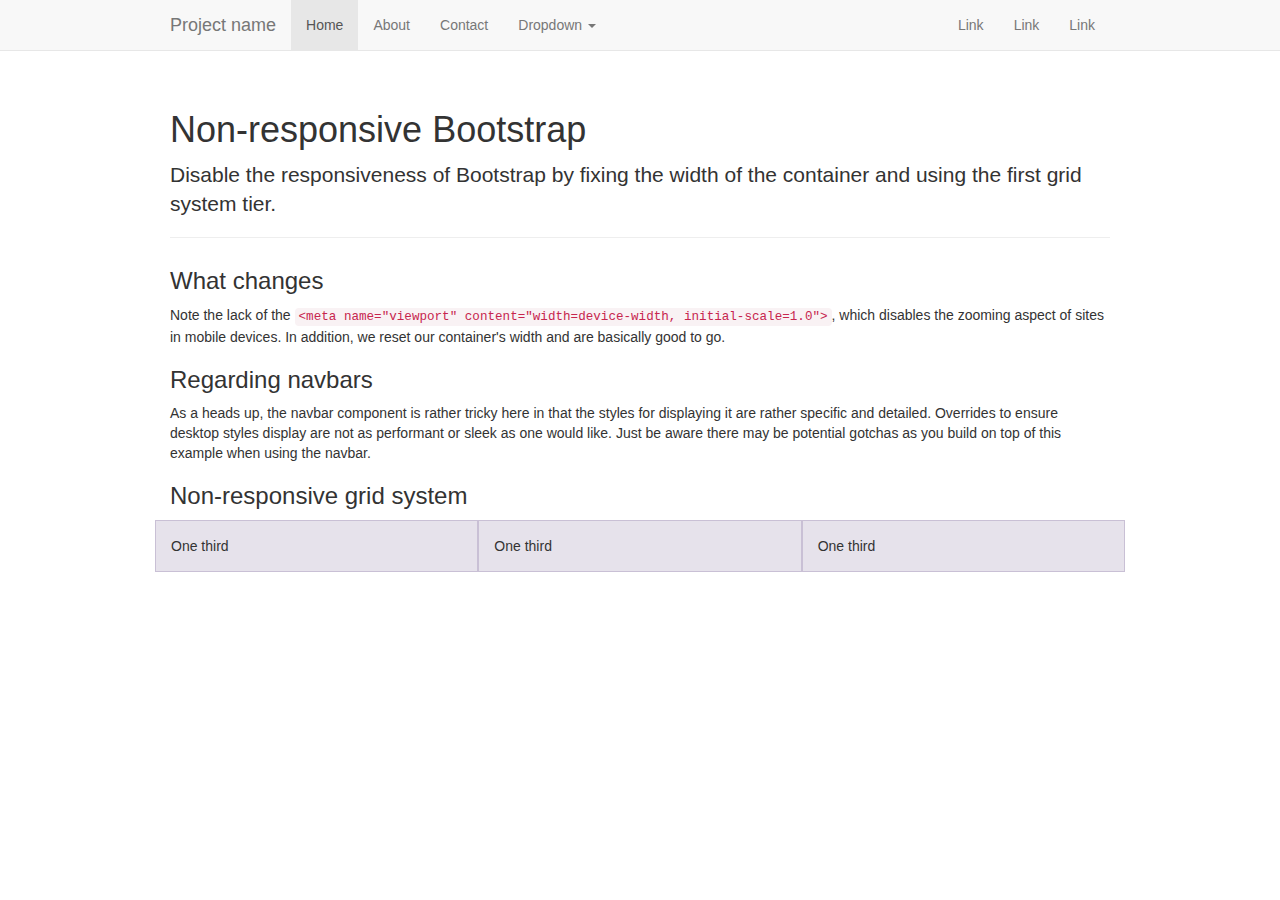
<file: bootstrap/examples/non-responsive/index.html>
<!DOCTYPE html>
<html lang="en">
  <head>
    <meta charset="utf-8">
    <meta name="description" content="">
    <meta name="author" content="">

    <!-- Note there is no responsive meta tag here -->

    <link rel="shortcut icon" href="../../assets/ico/favicon.png">

    <title>Non-responsive Template for Bootstrap</title>

    <!-- Bootstrap core CSS -->
    <link href="../../dist/css/bootstrap.css" rel="stylesheet">

    <!-- Custom styles for this template -->
    <link href="non-responsive.css" rel="stylesheet">

    <!-- HTML5 shim and Respond.js IE8 support of HTML5 elements and media queries -->
    <!--[if lt IE 9]>
      <script src="../../assets/js/html5shiv.js"></script>
      <script src="../../assets/js/respond.min.js"></script>
    <![endif]-->
  </head>

  <body>

    <!-- Fixed navbar -->
    <div class="navbar navbar-default navbar-fixed-top">
      <div class="container">
        <div class="navbar-header">
          <button type="button" class="navbar-toggle" data-toggle="collapse" data-target=".navbar-collapse">
            <span class="icon-bar"></span>
            <span class="icon-bar"></span>
            <span class="icon-bar"></span>
          </button>
          <a class="navbar-brand" href="#">Project name</a>
        </div>
        <div class="navbar-collapse collapse">
          <ul class="nav navbar-nav">
            <li class="active"><a href="#">Home</a></li>
            <li><a href="#about">About</a></li>
            <li><a href="#contact">Contact</a></li>
            <li class="dropdown">
              <a href="#" class="dropdown-toggle" data-toggle="dropdown">Dropdown <b class="caret"></b></a>
              <ul class="dropdown-menu">
                <li><a href="#">Action</a></li>
                <li><a href="#">Another action</a></li>
                <li><a href="#">Something else here</a></li>
                <li class="divider"></li>
                <li class="dropdown-header">Nav header</li>
                <li><a href="#">Separated link</a></li>
                <li><a href="#">One more separated link</a></li>
              </ul>
            </li>
          </ul>
          <ul class="nav navbar-nav navbar-right">
            <li><a href="#">Link</a></li>
            <li><a href="#">Link</a></li>
            <li><a href="#">Link</a></li>
          </ul>
        </div><!--/.nav-collapse -->
      </div>
    </div>

    <div class="container">

      <div class="page-header">
        <h1>Non-responsive Bootstrap</h1>
        <p class="lead">Disable the responsiveness of Bootstrap by fixing the width of the container and using the first grid system tier.</p>
      </div>

      <h3>What changes</h3>
      <p>Note the lack of the <code>&lt;meta name="viewport" content="width=device-width, initial-scale=1.0"&gt;</code>, which disables the zooming aspect of sites in mobile devices. In addition, we reset our container's width and are basically good to go.</p>

      <h3>Regarding navbars</h3>
      <p>As a heads up, the navbar component is rather tricky here in that the styles for displaying it are rather specific and detailed. Overrides to ensure desktop styles display are not as performant or sleek as one would like. Just be aware there may be potential gotchas as you build on top of this example when using the navbar.</p>

      <h3>Non-responsive grid system</h3>
      <div class="row">
        <div class="col-xs-4">One third</div>
        <div class="col-xs-4">One third</div>
        <div class="col-xs-4">One third</div>
      </div>

    </div> <!-- /container -->


    <!-- Bootstrap core JavaScript
    ================================================== -->
    <!-- Placed at the end of the document so the pages load faster -->
    <script src="../../assets/js/jquery.js"></script>
    <script src="../../dist/js/bootstrap.min.js"></script>
  </body>
</html>
</file>
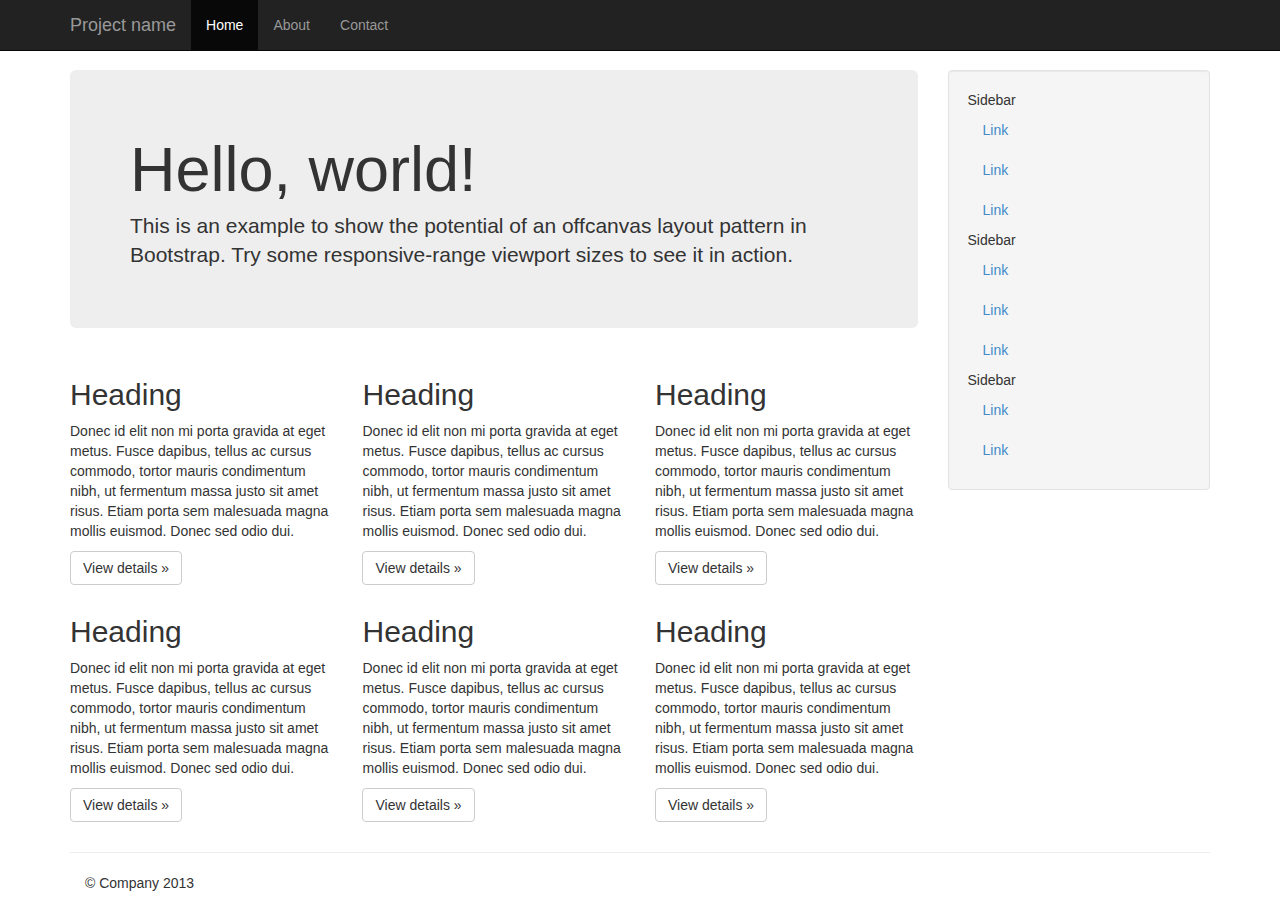
<file: bootstrap/examples/offcanvas/index.html>
<!DOCTYPE html>
<html lang="en">
  <head>
    <meta charset="utf-8">
    <meta name="viewport" content="width=device-width, initial-scale=1.0">
    <meta name="description" content="">
    <meta name="author" content="">
    <link rel="shortcut icon" href="../../assets/ico/favicon.png">

    <title>Off Canvas Template for Bootstrap</title>

    <!-- Bootstrap core CSS -->
    <link href="../../dist/css/bootstrap.min.css" rel="stylesheet">

    <!-- Custom styles for this template -->
    <link href="offcanvas.css" rel="stylesheet">

    <!-- HTML5 shim and Respond.js IE8 support of HTML5 elements and media queries -->
    <!--[if lt IE 9]>
      <script src="../../assets/js/html5shiv.js"></script>
      <script src="../../assets/js/respond.min.js"></script>
    <![endif]-->
  </head>

  <body>
    <div class="navbar navbar-fixed-top navbar-inverse" role="navigation">
      <div class="container">
        <div class="navbar-header">
          <button type="button" class="navbar-toggle" data-toggle="collapse" data-target=".navbar-collapse">
            <span class="icon-bar"></span>
            <span class="icon-bar"></span>
            <span class="icon-bar"></span>
          </button>
          <a class="navbar-brand" href="#">Project name</a>
        </div>
        <div class="collapse navbar-collapse">
          <ul class="nav navbar-nav">
            <li class="active"><a href="#">Home</a></li>
            <li><a href="#about">About</a></li>
            <li><a href="#contact">Contact</a></li>
          </ul>
        </div><!-- /.nav-collapse -->
      </div><!-- /.container -->
    </div><!-- /.navbar -->

    <div class="container">

      <div class="row row-offcanvas row-offcanvas-right">
        <div class="col-xs-12 col-sm-9">
          <p class="pull-right visible-xs">
            <button type="button" class="btn btn-primary btn-xs" data-toggle="offcanvas">Toggle nav</button>
          </p>
          <div class="jumbotron">
            <h1>Hello, world!</h1>
            <p>This is an example to show the potential of an offcanvas layout pattern in Bootstrap. Try some responsive-range viewport sizes to see it in action.</p>
          </div>
          <div class="row">
            <div class="col-6 col-sm-6 col-lg-4">
              <h2>Heading</h2>
              <p>Donec id elit non mi porta gravida at eget metus. Fusce dapibus, tellus ac cursus commodo, tortor mauris condimentum nibh, ut fermentum massa justo sit amet risus. Etiam porta sem malesuada magna mollis euismod. Donec sed odio dui. </p>
              <p><a class="btn btn-default" href="#">View details &raquo;</a></p>
            </div><!--/span-->
            <div class="col-6 col-sm-6 col-lg-4">
              <h2>Heading</h2>
              <p>Donec id elit non mi porta gravida at eget metus. Fusce dapibus, tellus ac cursus commodo, tortor mauris condimentum nibh, ut fermentum massa justo sit amet risus. Etiam porta sem malesuada magna mollis euismod. Donec sed odio dui. </p>
              <p><a class="btn btn-default" href="#">View details &raquo;</a></p>
            </div><!--/span-->
            <div class="col-6 col-sm-6 col-lg-4">
              <h2>Heading</h2>
              <p>Donec id elit non mi porta gravida at eget metus. Fusce dapibus, tellus ac cursus commodo, tortor mauris condimentum nibh, ut fermentum massa justo sit amet risus. Etiam porta sem malesuada magna mollis euismod. Donec sed odio dui. </p>
              <p><a class="btn btn-default" href="#">View details &raquo;</a></p>
            </div><!--/span-->
            <div class="col-6 col-sm-6 col-lg-4">
              <h2>Heading</h2>
              <p>Donec id elit non mi porta gravida at eget metus. Fusce dapibus, tellus ac cursus commodo, tortor mauris condimentum nibh, ut fermentum massa justo sit amet risus. Etiam porta sem malesuada magna mollis euismod. Donec sed odio dui. </p>
              <p><a class="btn btn-default" href="#">View details &raquo;</a></p>
            </div><!--/span-->
            <div class="col-6 col-sm-6 col-lg-4">
              <h2>Heading</h2>
              <p>Donec id elit non mi porta gravida at eget metus. Fusce dapibus, tellus ac cursus commodo, tortor mauris condimentum nibh, ut fermentum massa justo sit amet risus. Etiam porta sem malesuada magna mollis euismod. Donec sed odio dui. </p>
              <p><a class="btn btn-default" href="#">View details &raquo;</a></p>
            </div><!--/span-->
            <div class="col-6 col-sm-6 col-lg-4">
              <h2>Heading</h2>
              <p>Donec id elit non mi porta gravida at eget metus. Fusce dapibus, tellus ac cursus commodo, tortor mauris condimentum nibh, ut fermentum massa justo sit amet risus. Etiam porta sem malesuada magna mollis euismod. Donec sed odio dui. </p>
              <p><a class="btn btn-default" href="#">View details &raquo;</a></p>
            </div><!--/span-->
          </div><!--/row-->
        </div><!--/span-->

        <div class="col-xs-6 col-sm-3 sidebar-offcanvas" id="sidebar" role="navigation">
          <div class="well sidebar-nav">
            <ul class="nav">
              <li>Sidebar</li>
              <li class="active"><a href="#">Link</a></li>
              <li><a href="#">Link</a></li>
              <li><a href="#">Link</a></li>
              <li>Sidebar</li>
              <li><a href="#">Link</a></li>
              <li><a href="#">Link</a></li>
              <li><a href="#">Link</a></li>
              <li>Sidebar</li>
              <li><a href="#">Link</a></li>
              <li><a href="#">Link</a></li>
            </ul>
          </div><!--/.well -->
        </div><!--/span-->
      </div><!--/row-->

      <hr>

      <footer>
        <p>&copy; Company 2013</p>
      </footer>

    </div><!--/.container-->



    <!-- Bootstrap core JavaScript
    ================================================== -->
    <!-- Placed at the end of the document so the pages load faster -->
    <script src="../../assets/js/jquery.js"></script>
    <script src="../../dist/js/bootstrap.min.js"></script>
    <script src="offcanvas.js"></script>
  </body>
</html>
</file>
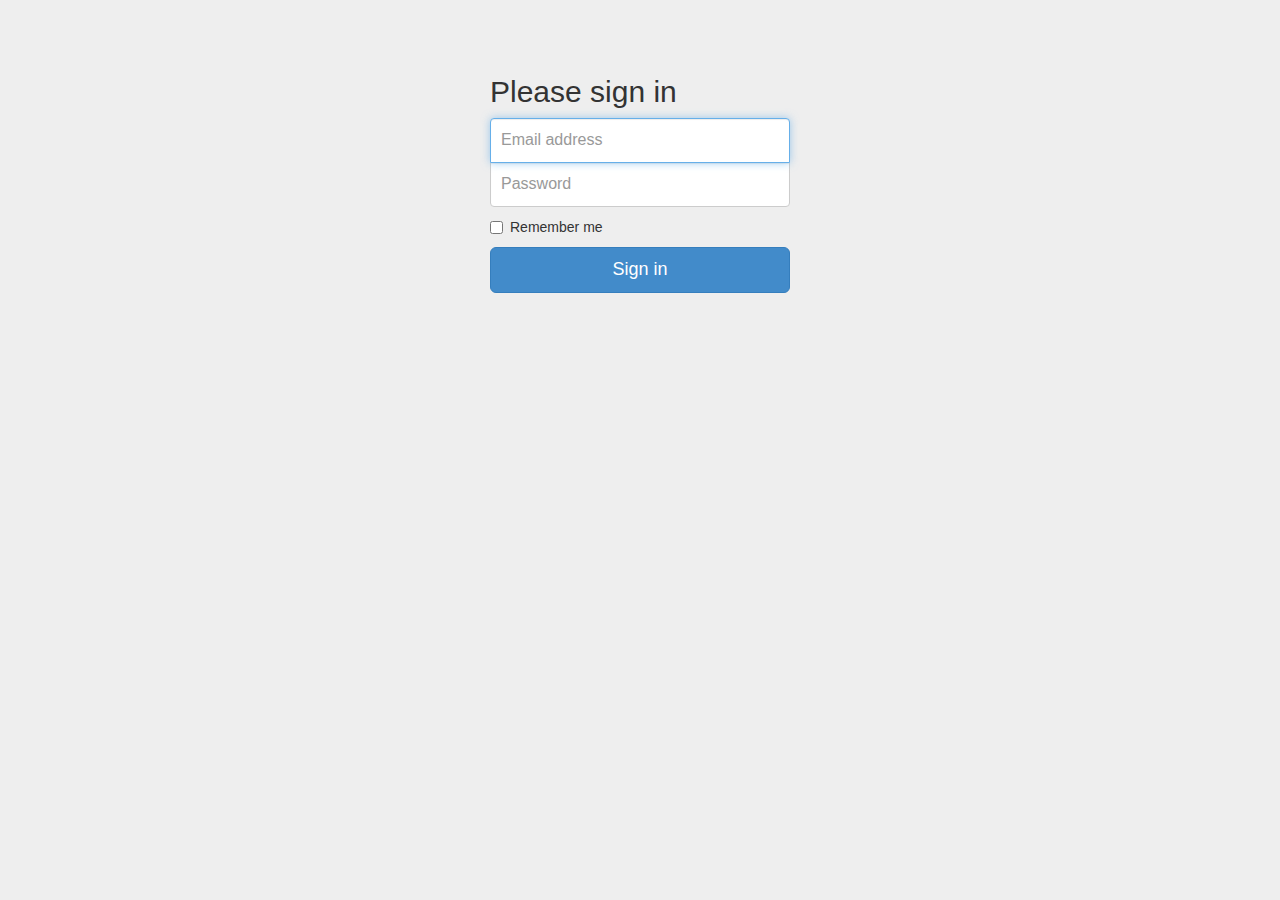
<file: bootstrap/examples/signin/index.html>
<!DOCTYPE html>
<html lang="en">
  <head>
    <meta charset="utf-8">
    <meta name="viewport" content="width=device-width, initial-scale=1.0">
    <meta name="description" content="">
    <meta name="author" content="">
    <link rel="shortcut icon" href="../../assets/ico/favicon.png">

    <title>Signin Template for Bootstrap</title>

    <!-- Bootstrap core CSS -->
    <link href="../../dist/css/bootstrap.css" rel="stylesheet">

    <!-- Custom styles for this template -->
    <link href="signin.css" rel="stylesheet">

    <!-- HTML5 shim and Respond.js IE8 support of HTML5 elements and media queries -->
    <!--[if lt IE 9]>
      <script src="../../assets/js/html5shiv.js"></script>
      <script src="../../assets/js/respond.min.js"></script>
    <![endif]-->
  </head>

  <body>

    <div class="container">

      <form class="form-signin">
        <h2 class="form-signin-heading">Please sign in</h2>
        <input type="text" class="form-control" placeholder="Email address" autofocus>
        <input type="password" class="form-control" placeholder="Password">
        <label class="checkbox">
          <input type="checkbox" value="remember-me"> Remember me
        </label>
        <button class="btn btn-lg btn-primary btn-block" type="submit">Sign in</button>
      </form>

    </div> <!-- /container -->


    <!-- Bootstrap core JavaScript
    ================================================== -->
    <!-- Placed at the end of the document so the pages load faster -->
  </body>
</html>
</file>
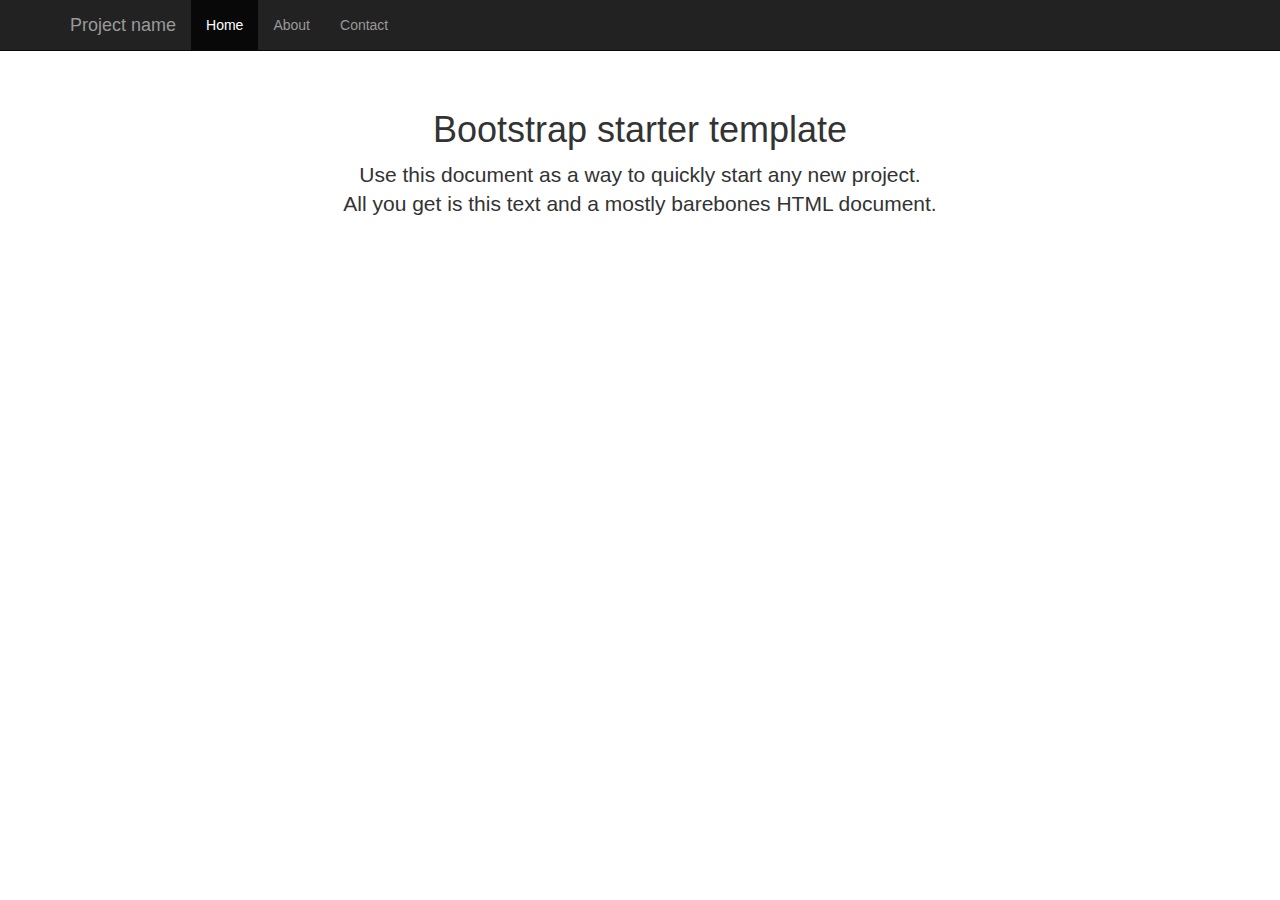
<file: bootstrap/examples/starter-template/index.html>
<!DOCTYPE html>
<html lang="en">
  <head>
    <meta charset="utf-8">
    <meta name="viewport" content="width=device-width, initial-scale=1.0">
    <meta name="description" content="">
    <meta name="author" content="">
    <link rel="shortcut icon" href="../../assets/ico/favicon.png">

    <title>Starter Template for Bootstrap</title>

    <!-- Bootstrap core CSS -->
    <link href="../../dist/css/bootstrap.css" rel="stylesheet">

    <!-- Custom styles for this template -->
    <link href="starter-template.css" rel="stylesheet">

    <!-- HTML5 shim and Respond.js IE8 support of HTML5 elements and media queries -->
    <!--[if lt IE 9]>
      <script src="../../assets/js/html5shiv.js"></script>
      <script src="../../assets/js/respond.min.js"></script>
    <![endif]-->
  </head>

  <body>

    <div class="navbar navbar-inverse navbar-fixed-top">
      <div class="container">
        <div class="navbar-header">
          <button type="button" class="navbar-toggle" data-toggle="collapse" data-target=".navbar-collapse">
            <span class="icon-bar"></span>
            <span class="icon-bar"></span>
            <span class="icon-bar"></span>
          </button>
          <a class="navbar-brand" href="#">Project name</a>
        </div>
        <div class="collapse navbar-collapse">
          <ul class="nav navbar-nav">
            <li class="active"><a href="#">Home</a></li>
            <li><a href="#about">About</a></li>
            <li><a href="#contact">Contact</a></li>
          </ul>
        </div><!--/.nav-collapse -->
      </div>
    </div>

    <div class="container">

      <div class="starter-template">
        <h1>Bootstrap starter template</h1>
        <p class="lead">Use this document as a way to quickly start any new project.<br> All you get is this text and a mostly barebones HTML document.</p>
      </div>

    </div><!-- /.container -->


    <!-- Bootstrap core JavaScript
    ================================================== -->
    <!-- Placed at the end of the document so the pages load faster -->
    <script src="../../assets/js/jquery.js"></script>
    <script src="../../dist/js/bootstrap.min.js"></script>
  </body>
</html>
</file>
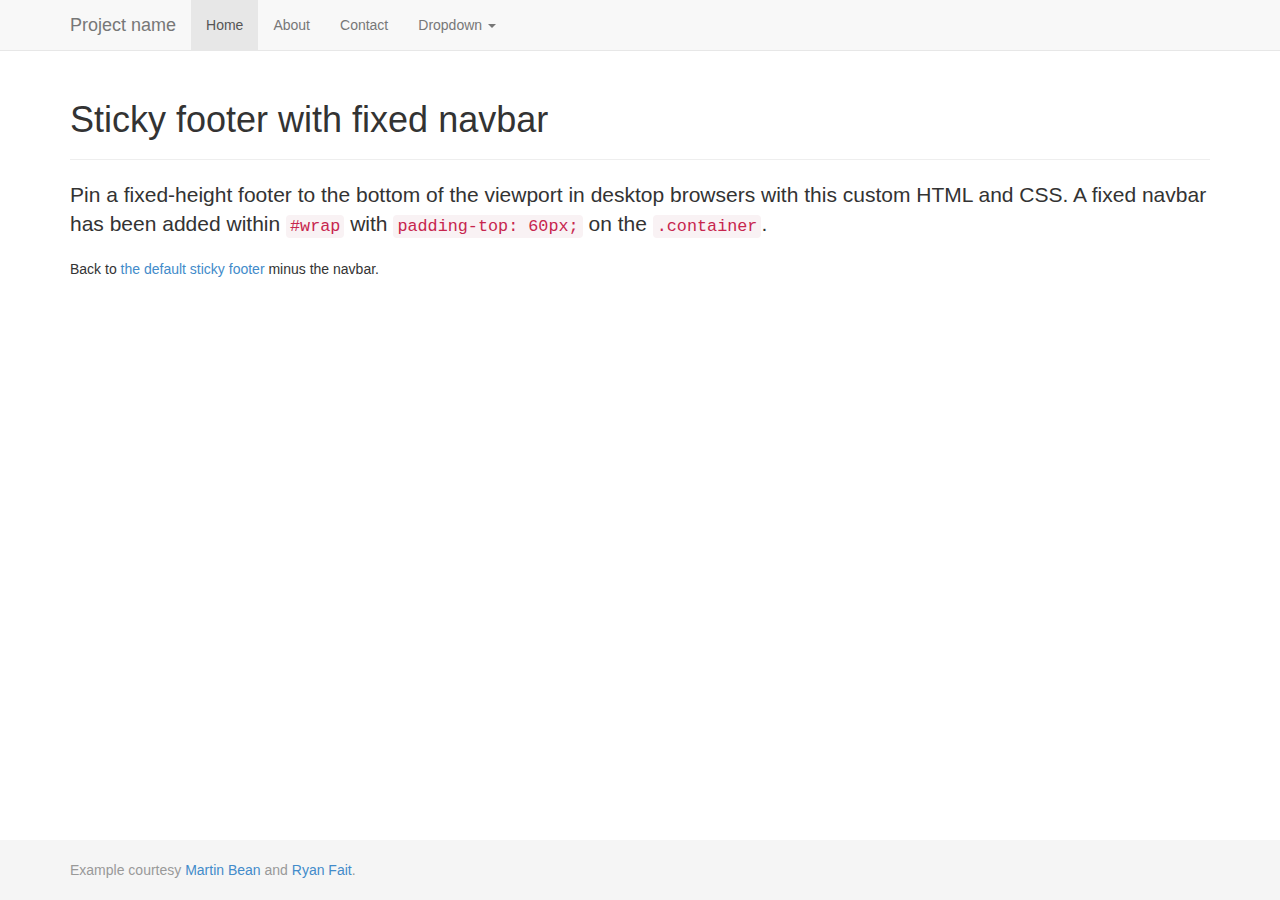
<file: bootstrap/examples/sticky-footer-navbar/index.html>
<!DOCTYPE html>
<html lang="en">
  <head>
    <meta charset="utf-8">
    <meta name="viewport" content="width=device-width, initial-scale=1.0">
    <meta name="description" content="">
    <meta name="author" content="">
    <link rel="shortcut icon" href="../../assets/ico/favicon.png">

    <title>Sticky Footer Navbar Template for Bootstrap</title>

    <!-- Bootstrap core CSS -->
    <link href="../../dist/css/bootstrap.css" rel="stylesheet">

    <!-- Custom styles for this template -->
    <link href="sticky-footer-navbar.css" rel="stylesheet">

    <!-- HTML5 shim and Respond.js IE8 support of HTML5 elements and media queries -->
    <!--[if lt IE 9]>
      <script src="../../assets/js/html5shiv.js"></script>
      <script src="../../assets/js/respond.min.js"></script>
    <![endif]-->
  </head>

  <body>

    <!-- Wrap all page content here -->
    <div id="wrap">

      <!-- Fixed navbar -->
      <div class="navbar navbar-default navbar-fixed-top">
        <div class="container">
          <div class="navbar-header">
            <button type="button" class="navbar-toggle" data-toggle="collapse" data-target=".navbar-collapse">
              <span class="icon-bar"></span>
              <span class="icon-bar"></span>
              <span class="icon-bar"></span>
            </button>
            <a class="navbar-brand" href="#">Project name</a>
          </div>
          <div class="collapse navbar-collapse">
            <ul class="nav navbar-nav">
              <li class="active"><a href="#">Home</a></li>
              <li><a href="#about">About</a></li>
              <li><a href="#contact">Contact</a></li>
              <li class="dropdown">
                <a href="#" class="dropdown-toggle" data-toggle="dropdown">Dropdown <b class="caret"></b></a>
                <ul class="dropdown-menu">
                  <li><a href="#">Action</a></li>
                  <li><a href="#">Another action</a></li>
                  <li><a href="#">Something else here</a></li>
                  <li class="divider"></li>
                  <li class="dropdown-header">Nav header</li>
                  <li><a href="#">Separated link</a></li>
                  <li><a href="#">One more separated link</a></li>
                </ul>
              </li>
            </ul>
          </div><!--/.nav-collapse -->
        </div>
      </div>

      <!-- Begin page content -->
      <div class="container">
        <div class="page-header">
          <h1>Sticky footer with fixed navbar</h1>
        </div>
        <p class="lead">Pin a fixed-height footer to the bottom of the viewport in desktop browsers with this custom HTML and CSS. A fixed navbar has been added within <code>#wrap</code> with <code>padding-top: 60px;</code> on the <code>.container</code>.</p>
        <p>Back to <a href="../sticky-footer">the default sticky footer</a> minus the navbar.</p>
      </div>
    </div>

    <div id="footer">
      <div class="container">
        <p class="text-muted credit">Example courtesy <a href="http://martinbean.co.uk">Martin Bean</a> and <a href="http://ryanfait.com/sticky-footer/">Ryan Fait</a>.</p>
      </div>
    </div>


    <!-- Bootstrap core JavaScript
    ================================================== -->
    <!-- Placed at the end of the document so the pages load faster -->
    <script src="../../assets/js/jquery.js"></script>
    <script src="../../dist/js/bootstrap.min.js"></script>
  </body>
</html>
</file>
<file: carousel.css>
/* GLOBAL STYLES
-------------------------------------------------- */
/* Padding below the footer and lighter body text */

body {
  padding-bottom: 40px;
  color: #5a5a5a;
}



/* CUSTOMIZE THE NAVBAR
-------------------------------------------------- */

/* Special class on .container surrounding .navbar, used for positioning it into place. */
.navbar-wrapper {
  position: relative;
  z-index: 15;
}


/* CUSTOMIZE THE CAROUSEL
-------------------------------------------------- */

/* Carousel base class */
.carousel {
  margin-bottom: 60px;

  /* Negative margin to pull up carousel. 90px is roughly margins and height of navbar. */
  margin-top: -90px;
}
/* Since positioning the image, we need to help out the caption */
.carousel-caption {
  z-index: 10;
}

/* Declare heights because of positioning of img element */
.carousel .item {
  height: 500px;
  background-color: #777;
}
.carousel-inner > .item > img {
  position: absolute;
  top: 0;
  left: 0;
  min-width: 100%;
  height: 500px;
}



/* MARKETING CONTENT
-------------------------------------------------- */

/* Pad the edges of the mobile views a bit */
.marketing {
  padding-left: 15px;
  padding-right: 15px;
}

/* Center align the text within the three columns below the carousel */
.marketing .col-lg-4 {
  text-align: center;
  margin-bottom: 20px;
}
.marketing h2 {
  font-weight: normal;
}
.marketing .col-lg-4 p {
  margin-left: 10px;
  margin-right: 10px;
}


/* Featurettes
------------------------- */

.featurette-divider {
  margin: 80px 0; /* Space out the Bootstrap <hr> more */
}

/* Thin out the marketing headings */
.featurette-heading {
  font-weight: 300;
  line-height: 1;
  letter-spacing: -1px;
}



/* RESPONSIVE CSS
-------------------------------------------------- */

@media (min-width: 768px) {

  /* Remove the edge padding needed for mobile */
  .marketing {
    padding-left: 0;
    padding-right: 0;
  }

  /* Navbar positioning foo */
  .navbar-wrapper {
    margin-top: 20px;
  }
  /* The navbar becomes detached from the top, so we round the corners */
  .navbar-wrapper .navbar {
    border-radius: 4px;
  }

  /* Bump up size of carousel content */
  .carousel-caption p {
    margin-bottom: 20px;
    font-size: 21px;
    line-height: 1.4;
  }

  .featurette-heading {
    font-size: 50px;
  }

}

@media (min-width: 992px) {
  .featurette-heading {
    margin-top: 120px;
  }
}
</file>
<file: bootstrap/examples/grid/grid.css>
.container {
  padding-left: 15px;
  padding-right: 15px;
}

h4 {
  margin-top: 25px;
}
.row {
  margin-bottom: 20px;
}
.row .row {
  margin-top: 10px;
  margin-bottom: 0;
}
[class*="col-"] {
  padding-top: 15px;
  padding-bottom: 15px;
  background-color: #eee;
  border: 1px solid #ddd;
  background-color: rgba(86,61,124,.15);
  border: 1px solid rgba(86,61,124,.2);
}

hr {
  margin-top: 40px;
  margin-bottom: 40px;
}
</file>
<file: bootstrap/examples/jumbotron-narrow/jumbotron-narrow.css>
/* Space out content a bit */
body {
  padding-top: 20px;
  padding-bottom: 20px;
}

/* Everything but the jumbotron gets side spacing for mobile first views */
.header,
.marketing,
.footer {
  padding-left: 15px;
  padding-right: 15px;
}

/* Custom page header */
.header {
  border-bottom: 1px solid #e5e5e5;
}
/* Make the masthead heading the same height as the navigation */
.header h3 {
  margin-top: 0;
  margin-bottom: 0;
  line-height: 40px;
  padding-bottom: 19px;
}

/* Custom page footer */
.footer {
  padding-top: 19px;
  color: #777;
  border-top: 1px solid #e5e5e5;
}

/* Customize container */
@media (min-width: 768px) {
  .container {
    max-width: 730px;
  }
}
.container-narrow > hr {
  margin: 30px 0;
}

/* Main marketing message and sign up button */
.jumbotron {
  text-align: center;
  border-bottom: 1px solid #e5e5e5;
}
.jumbotron .btn {
  font-size: 21px;
  padding: 14px 24px;
}

/* Supporting marketing content */
.marketing {
  margin: 40px 0;
}
.marketing p + h4 {
  margin-top: 28px;
}

/* Responsive: Portrait tablets and up */
@media screen and (min-width: 768px) {
  /* Remove the padding we set earlier */
  .header,
  .marketing,
  .footer {
    padding-left: 0;
    padding-right: 0;
  }
  /* Space out the masthead */
  .header {
    margin-bottom: 30px;
  }
  /* Remove the bottom border on the jumbotron for visual effect */
  .jumbotron {
    border-bottom: 0;
  }
}
</file>
<file: bootstrap/examples/jumbotron/jumbotron.css>
/* Move down content because we have a fixed navbar that is 50px tall */
body {
  padding-top: 50px;
  padding-bottom: 20px;
}
</file>
<file: bootstrap/examples/justified-nav/justified-nav.css>
body {
  padding-top: 20px;
}

.footer {
  border-top: 1px solid #eee;
  margin-top: 40px;
  padding-top: 40px;
  padding-bottom: 40px;
}

/* Main marketing message and sign up button */
.jumbotron {
  text-align: center;
  background-color: transparent;
}
.jumbotron .btn {
  font-size: 21px;
  padding: 14px 24px;
}

/* Customize the nav-justified links to be fill the entire space of the .navbar */

.nav-justified {
  background-color: #eee;
  border-radius: 5px;
  border: 1px solid #ccc;
}
.nav-justified > li > a {
  padding-top: 15px;
  padding-bottom: 15px;
  color: #777;
  font-weight: bold;
  text-align: center;
  border-bottom: 1px solid #d5d5d5;
  background-color: #e5e5e5; /* Old browsers */
  background-repeat: repeat-x; /* Repeat the gradient */
  background-image: -moz-linear-gradient(top, #f5f5f5 0%, #e5e5e5 100%); /* FF3.6+ */
  background-image: -webkit-gradient(linear, left top, left bottom, color-stop(0%,#f5f5f5), color-stop(100%,#e5e5e5)); /* Chrome,Safari4+ */
  background-image: -webkit-linear-gradient(top, #f5f5f5 0%,#e5e5e5 100%); /* Chrome 10+,Safari 5.1+ */
  background-image: -ms-linear-gradient(top, #f5f5f5 0%,#e5e5e5 100%); /* IE10+ */
  background-image: -o-linear-gradient(top, #f5f5f5 0%,#e5e5e5 100%); /* Opera 11.10+ */
  filter: progid:DXImageTransform.Microsoft.gradient( startColorstr='#f5f5f5', endColorstr='#e5e5e5',GradientType=0 ); /* IE6-9 */
  background-image: linear-gradient(top, #f5f5f5 0%,#e5e5e5 100%); /* W3C */
}
.nav-justified > .active > a,
.nav-justified > .active > a:hover,
.nav-justified > .active > a:focus {
  background-color: #ddd;
  background-image: none;
  box-shadow: inset 0 3px 7px rgba(0,0,0,.15);
}
.nav-justified > li:first-child > a {
  border-radius: 5px 5px 0 0;
}
.nav-justified > li:last-child > a {
  border-bottom: 0;
  border-radius: 0 0 5px 5px;
}

@media (min-width: 768px) {
  .nav-justified {
    max-height: 52px;
  }
  .nav-justified > li > a {
    border-left: 1px solid #fff;
    border-right: 1px solid #d5d5d5;
  }
  .nav-justified > li:first-child > a {
    border-left: 0;
    border-radius: 5px 0 0 5px;
  }
  .nav-justified > li:last-child > a {
    border-radius: 0 5px 5px 0;
    border-right: 0;
  }
}

/* Responsive: Portrait tablets and up */
@media screen and (min-width: 768px) {
  /* Remove the padding we set earlier */
  .masthead,
  .marketing,
  .footer {
    padding-left: 0;
    padding-right: 0;
  }
}
</file>
<file: bootstrap/examples/navbar-fixed-top/navbar-fixed-top.css>
body {
  min-height: 2000px;
  padding-top: 70px;
}
</file>
<file: bootstrap/examples/navbar-static-top/navbar-static-top.css>
body {
  min-height: 2000px;
}

.navbar-static-top {
  margin-bottom: 19px;
}
</file>
<file: bootstrap/examples/navbar/navbar.css>
body {
padding: 30px;
}

.navbar {
margin-bottom: 30px;
}
</file>
<file: bootstrap/examples/non-responsive/non-responsive.css>
/* Template-specific stuff
 *
 * Customizations just for the template—these are not necessary for anything
 * with disabling the responsiveness.
 */

/* Account for fixed navbar */
body {
  padding-top: 70px;
  padding-bottom: 30px;
}

/* Finesse the page header spacing */
.page-header {
  margin-bottom: 30px;
}
.page-header .lead {
  margin-bottom: 10px;
}


/* Non-responsive overrides
 *
 * Utilitze the following CSS to disable the responsive-ness of the container,
 * grid system, and navbar.
 */

/* Reset the container */
.container {
  max-width: none !important;
  width: 970px;
}

/* Demonstrate the grids */
.col-xs-4 {
  padding-top: 15px;
  padding-bottom: 15px;
  background-color: #eee;
  border: 1px solid #ddd;
  background-color: rgba(86,61,124,.15);
  border: 1px solid rgba(86,61,124,.2);
}

.container .navbar-header,
.container .navbar-collapse {
  margin-right: 0;
  margin-left: 0;
}

/* Always float the navbar header */
.navbar-header {
  float: left;
}

/* Undo the collapsing navbar */
.navbar-collapse {
  display: block !important;
  height: auto !important;
  padding-bottom: 0;
  overflow: visible !important;
}

.navbar-toggle {
  display: none;
}

.navbar-brand {
  margin-left: -15px;
}

/* Always apply the floated nav */
.navbar-nav {
  float: left;
  margin: 0;
}
.navbar-nav > li {
  float: left;
}
.navbar-nav > li > a {
  padding: 15px;
}

/* Redeclare since we override the float above */
.navbar-nav.navbar-right {
  float: right;
}

/* Undo custom dropdowns */
.navbar .open .dropdown-menu {
  position: absolute;
  float: left;
  background-color: #fff;
  border: 1px solid #cccccc;
  border: 1px solid rgba(0, 0, 0, 0.15);
  border-width: 0 1px 1px;
  border-radius: 0 0 4px 4px;
  -webkit-box-shadow: 0 6px 12px rgba(0, 0, 0, 0.175);
          box-shadow: 0 6px 12px rgba(0, 0, 0, 0.175);
}
.navbar .open .dropdown-menu > li > a {
  color: #333;
}
.navbar .open .dropdown-menu > li > a:hover,
.navbar .open .dropdown-menu > li > a:focus,
.navbar .open .dropdown-menu > .active > a,
.navbar .open .dropdown-menu > .active > a:hover,
.navbar .open .dropdown-menu > .active > a:focus {
  color: #fff !important;
  background-color: #428bca !important;
}
.navbar .open .dropdown-menu > .disabled > a,
.navbar .open .dropdown-menu > .disabled > a:hover,
.navbar .open .dropdown-menu > .disabled > a:focus {
  color: #999 !important;
  background-color: transparent !important;
}
</file>
<file: bootstrap/examples/offcanvas/offcanvas.css>
/*
 * Style twaks
 * --------------------------------------------------
 */
body {
  padding-top: 70px;
}
footer {
  padding-left: 15px;
  padding-right: 15px;
}

/*
 * Off Canvas
 * --------------------------------------------------
 */
@media screen and (max-width: 768px) {
  .row-offcanvas {
    position: relative;
    -webkit-transition: all 0.25s ease-out;
    -moz-transition: all 0.25s ease-out;
    transition: all 0.25s ease-out;
  }

  .row-offcanvas-right
  .sidebar-offcanvas {
    right: -50%; /* 6 columns */
  }

  .row-offcanvas-left
  .sidebar-offcanvas {
    left: -50%; /* 6 columns */
  }

  .row-offcanvas-right.active {
    right: 50%; /* 6 columns */
  }

  .row-offcanvas-left.active {
    left: 50%; /* 6 columns */
  }

  .sidebar-offcanvas {
    position: absolute;
    top: 0;
    width: 50%; /* 6 columns */
  }
}
</file>
<file: bootstrap/examples/signin/signin.css>
body {
  padding-top: 40px;
  padding-bottom: 40px;
  background-color: #eee;
}

.form-signin {
  max-width: 330px;
  padding: 15px;
  margin: 0 auto;
}
.form-signin .form-signin-heading,
.form-signin .checkbox {
  margin-bottom: 10px;
}
.form-signin .checkbox {
  font-weight: normal;
}
.form-signin .form-control {
  position: relative;
  font-size: 16px;
  height: auto;
  padding: 10px;
  -webkit-box-sizing: border-box;
     -moz-box-sizing: border-box;
          box-sizing: border-box;
}
.form-signin .form-control:focus {
  z-index: 2;
}
.form-signin input[type="text"] {
  margin-bottom: -1px;
  border-bottom-left-radius: 0;
  border-bottom-right-radius: 0;
}
.form-signin input[type="password"] {
  margin-bottom: 10px;
  border-top-left-radius: 0;
  border-top-right-radius: 0;
}
</file>
<file: bootstrap/examples/starter-template/starter-template.css>
body {
  padding-top: 50px;
}
.starter-template {
  padding: 40px 15px;
  text-align: center;
}
</file>
<file: bootstrap/examples/sticky-footer-navbar/sticky-footer-navbar.css>
/* Sticky footer styles
-------------------------------------------------- */

html,
body {
  height: 100%;
  /* The html and body elements cannot have any padding or margin. */
}

/* Wrapper for page content to push down footer */
#wrap {
  min-height: 100%;
  height: auto !important;
  height: 100%;
  /* Negative indent footer by its height */
  margin: 0 auto -60px;
  /* Pad bottom by footer height */
  padding: 0 0 60px;
}

/* Set the fixed height of the footer here */
#footer {
  height: 60px;
  background-color: #f5f5f5;
}


/* Custom page CSS
-------------------------------------------------- */
/* Not required for template or sticky footer method. */

#wrap > .container {
  padding: 60px 15px 0;
}
.container .credit {
  margin: 20px 0;
}

#footer > .container {
  padding-left: 15px;
  padding-right: 15px;
}

code {
  font-size: 80%;
}
</file>
